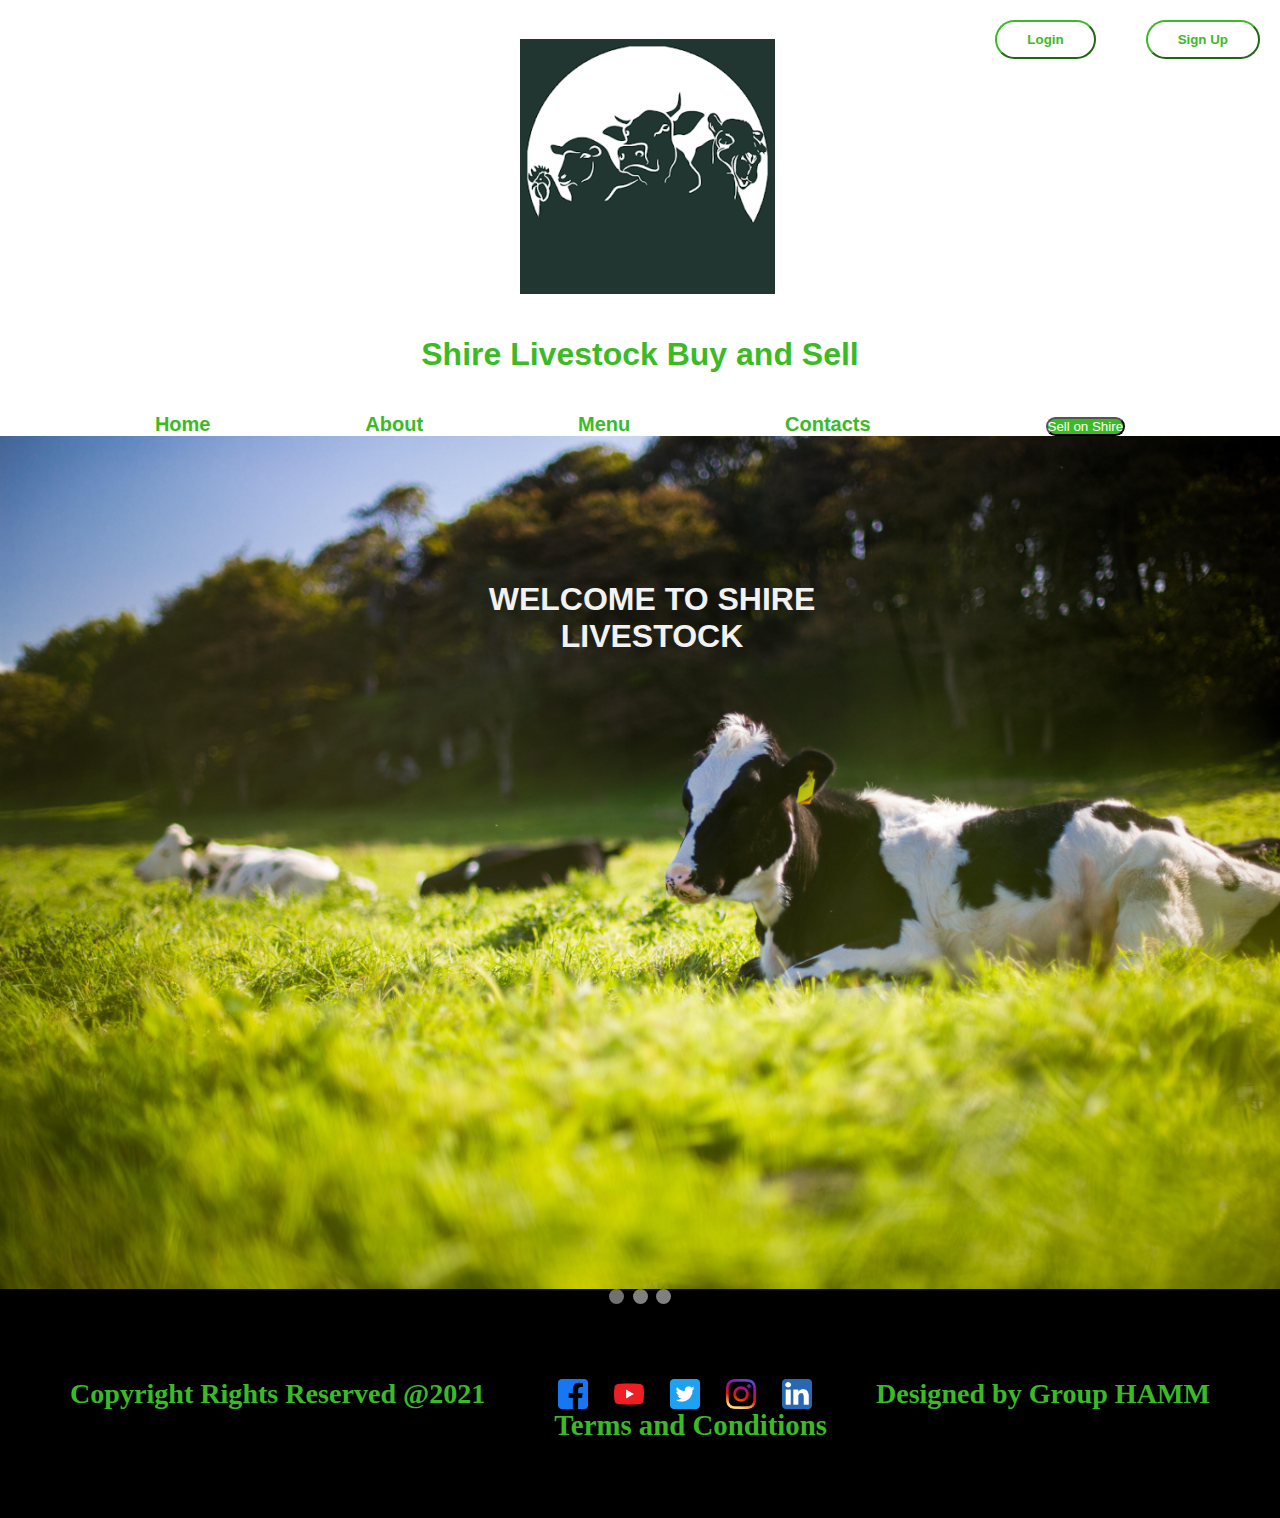
<file: index.html>
<!DOCTYPE html>
<html lang="en">
<head>
    <meta charset="UTF-8">
    <meta http-equiv="X-UA-Compatible" content="IE=edge">
    <meta name="viewport" content="width=device-width, initial-scale=1.0">
    <title>Shire Livestock</title>
</head>
<body>
    
    <link href="https://cdn.jsdelivr.net/npm/bootstrap@5.0.2/dist/css/bootstrap.min.css" rel="stylesheet" integrity="sha384-EVSTQN3/azprG1Anm3QDgpJLIm9Nao0Yz1ztcQTwFspd3yD65VohhpuuCOmLASjC" crossorigin="anonymous">
    <link rel="stylesheet" href="index.css">
    
    <title>HOME</title>
</head>
<body> 
    <div class="introduction">
        <div class="button">
            <a href="login.html"><button style="padding: 10px; padding-left: 30px;padding-right: 30px; border-radius: 40px; margin-right: 50px;color:rgba(59, 186, 38, 1) ;border-color: rgba(59, 186, 38, 1);background-color: white;"><b>Login</b></button></a>
            <a href="sign_up.html"><button style="padding: 10px; padding-left: 30px;padding-right: 30px; border-radius: 40px;color: rgba(59, 186, 38, 1);border-color:rgba(59, 186, 38, 1) ;background-color: white;"><b>Sign Up</b></button></a>
        
        </div>
        
        
        <div class="logo"> 
                <img src="images/logo animals.png"  alt="logo">
            </div>
            
            
            <div>
                <h1 class="head"> Shire Livestock Buy and Sell </h1>
            </div>

            <div class="nav">
                <ul><a style="color: rgba(59, 186, 38, 1); text-decoration: none;" href="index.html">Home</a></ul>
                <ul><a  style="color: rgba(59, 186, 38, 1); text-decoration: none;"href="about.html">About</a></ul>
                <ul><a style="color: rgba(59, 186, 38, 1); text-decoration: none;" href="menu.html">Menu</a></ul>
                <ul><a style="color: rgba(59, 186, 38, 1); text-decoration: none;" href="contacts.html">Contacts</a></ul>
                <div>
                    <a href="sell.html"><button style="background-color: rgba(59, 186, 38, 1);color: white; margin-left: 20px;border-radius: 20px;">Sell on Shire</button></a>
                </div>
                
            </div>
        </div>
            
            <div class="slideshow-container">
                <div class="mySlides fade"> 
                    <img src="images/image 2cow.jpg" style="max-width:100%" height="100%">
                    <div class="text" style="font-size:xx-large; height: 400px;"><b>WELCOME TO SHIRE<br>LIVESTOCK</b></div>
                </div>
                <div class="mySlides fade">  
                    <img src="images/chicken5.jpg" style="max-width:100%" height="auto">
                    <div class="text" style="font-size:xx-large; height: 150px;"><b>THIS IS THE FARMERS CHOICE<br>FOR QUALITY SERVICES</b></div>
                </div>
                <div class="mySlides fade">
                    <img src="images/2pigsld.jpg" style="max-width:100%" height="auto">
                    <div class="text" style="font-size:xx-large; height: 200px;"><b>WHERE WE MIND<br> ABOUT OUR CUSTOMERS<br> PREFERENCE AND DELIVER</b></div>
                </div>
            </div>
            
            <div class="dots" style="text-align:center">
                <span class="dot"></span>
                <span class="dot"></span>
                <span class="dot"></span>
            </div>
            
            <div class="footer2">
                <div class="copyright">
                    <h3><b>Copyright Rights Reserved @2021</b></h3>
                </div> 
                <div class="pic"> 

                    <a href="https://www.facebook.com/"><img src="images/Fb.png" style="width: 30px;height: 30px;" alt=""></a>
                    <a href="https://accounts.google.com/signin/v2/identifier?service=youtube&uilel=3&passive=true&[…]t_login&hl=en&flowName=GlifWebSignIn&flowEntry=ServiceLogin"> <img src="images/yyoutube.png" style="width: 30px;height: 30px;" alt=""></a>
                    <a href="https://www.twitter.com/"><img src="images/tweet.png"  style="width: 30px;height: 30px;" alt=""></a>
                    <a href="https://www.instagram.com/accounts/login/"> <img src="images/insta.png" style="width: 30px;height: 30px;" alt=""></a>
                    <a href="https://www.linkedin.com/"> <img src="images/linkedin.png" style="width: 30px;height: 30px;" alt=""></a>
                <h1 class="terms">Terms and Conditions</h1>
                </div>
                <div class="design">
                    <h3><b>Designed by Group HAMM</b></h3>
                </div>
                
            </div>
    
         
             

          
   <script>
            var slideIndex = 0;
                        showSlides();
                        function showSlides() {
            var i;
            var slides = document.getElementsByClassName("mySlides");
            var dots = document.getElementsByClassName("dot");
            for (i = 0; i < slides.length; i++) {
            slides[i].style.display = "none";
  }
            slideIndex++;
            if (slideIndex > slides.length) {slideIndex = 1}
            for (i = 0; i < dots.length; i++) {
            dots[i].className = dots[i].className.replace(" active", "");
  }
             slides[slideIndex-1].style.display = "block";
            dots[slideIndex-1].className += " active";
            setTimeout(showSlides, 3000); // Change image every 2 seconds
}

       
   </script>      
</body>
</html>
</file>
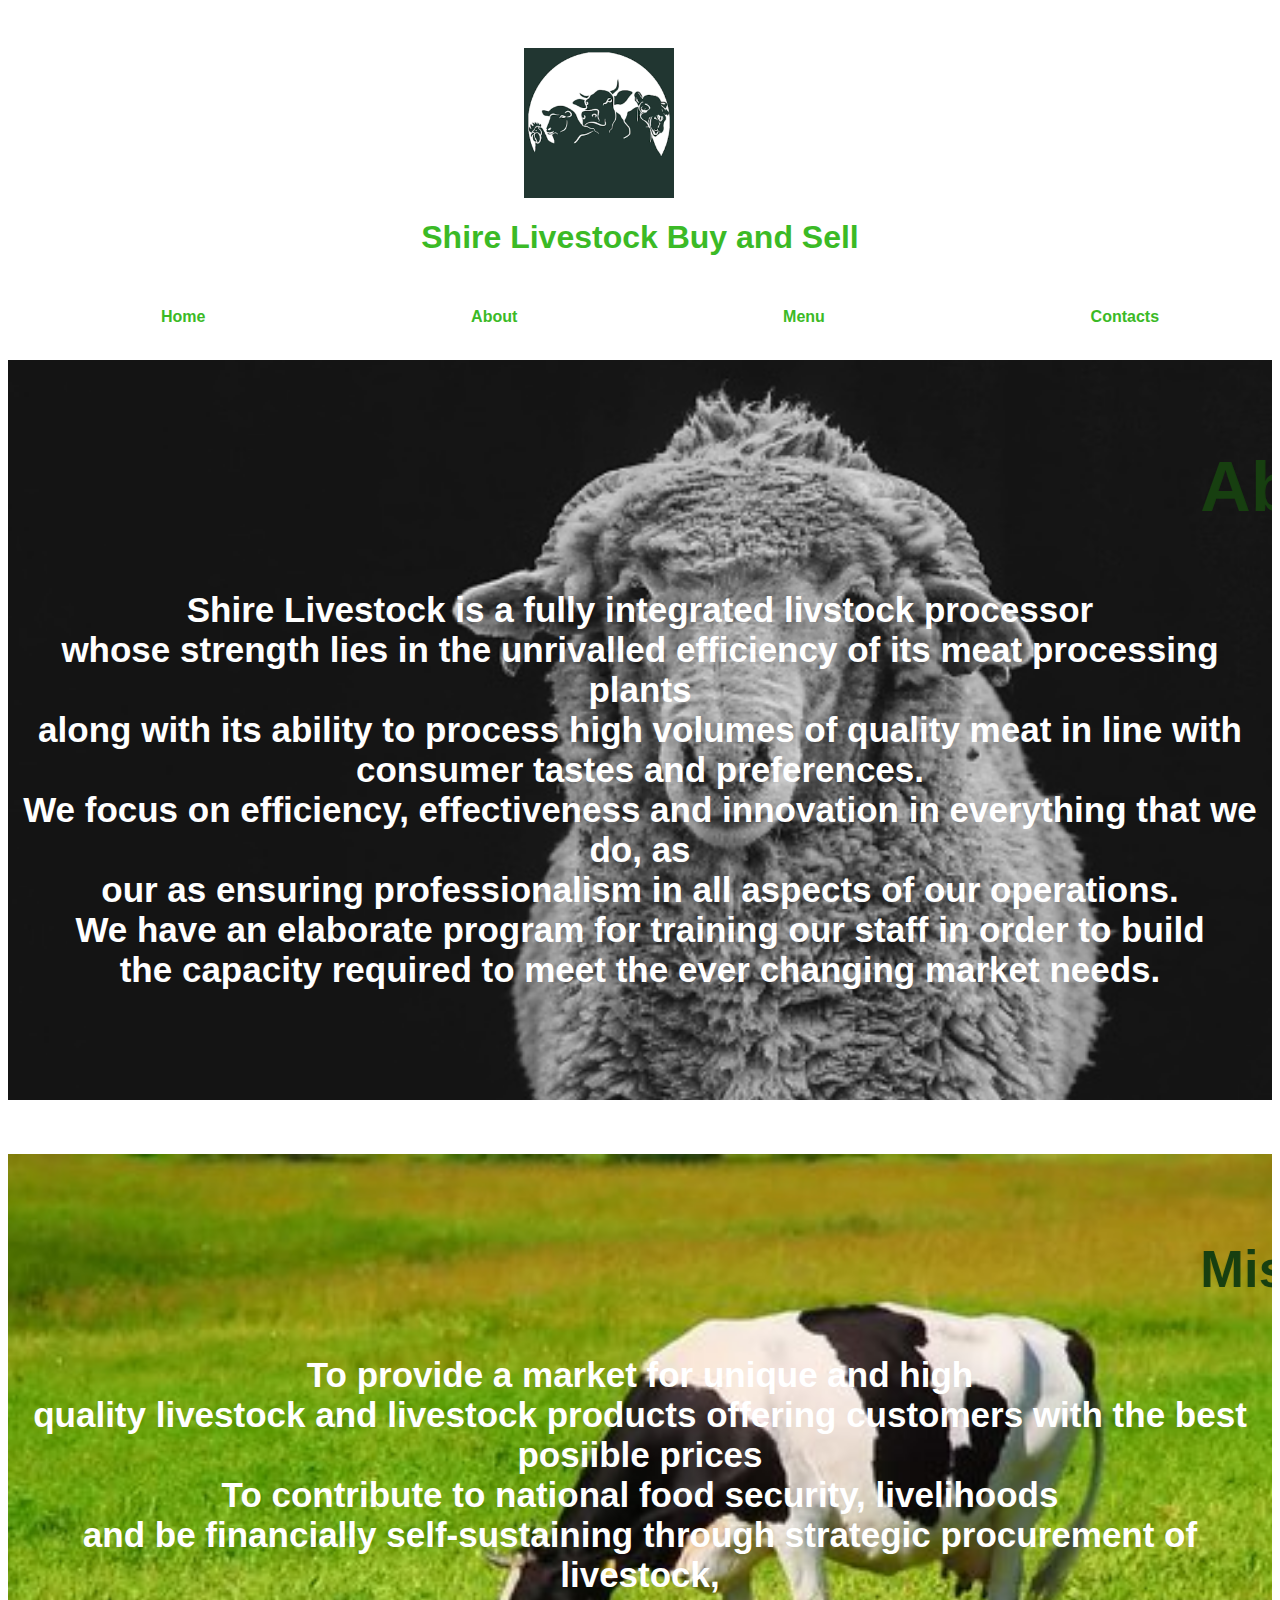
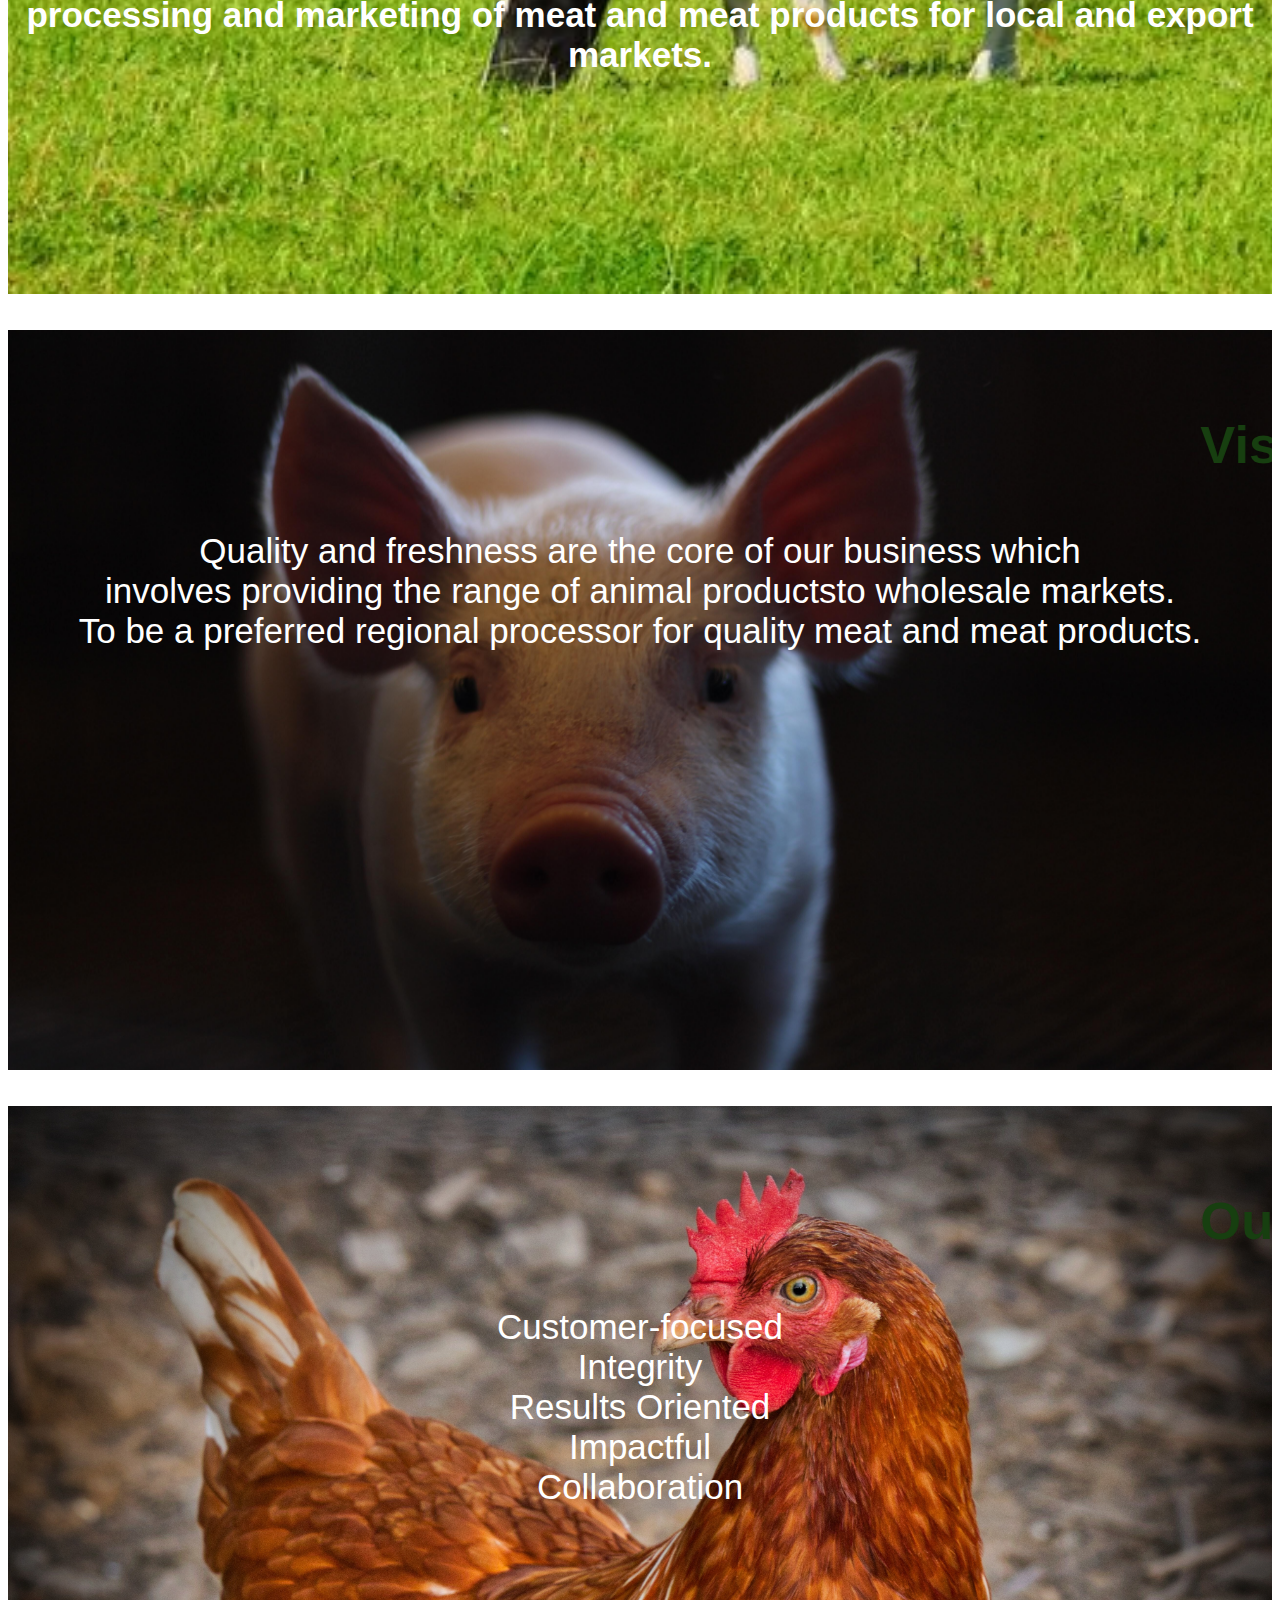
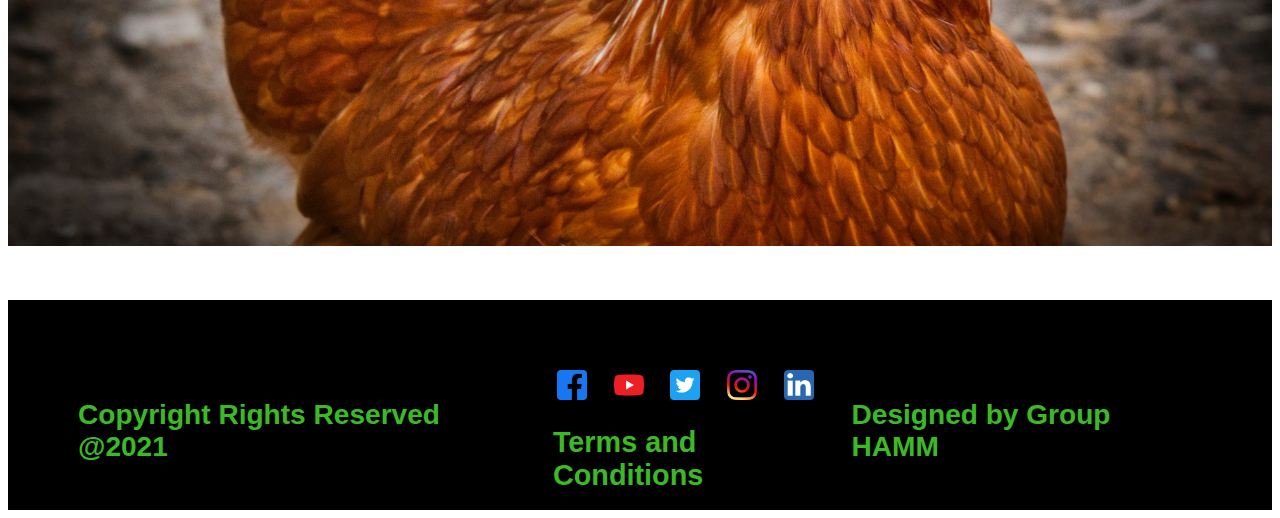
<file: about.html>
<!DOCTYPE html>
<html lang="en">
<head>
    <meta charset="UTF-8">
    <meta http-equiv="X-UA-Compatible" content="IE=edge">
    <meta name="viewport" content="width=device-width, initial-scale=1.0">
    <link rel="stylesheet" href="about.css">
    <link href="https://cdn.jsdelivr.net/npm/bootstrap@5.0.2/dist/css/bootstrap.min.css" rel="stylesheet" integrity="sha384-EVSTQN3/azprG1Anm3QDgpJLIm9Nao0Yz1ztcQTwFspd3yD65VohhpuuCOmLASjC" crossorigin="anonymous">
    <title>About Us</title>
</head>
<body>
    
    <div class="logo">
            <img src="images/logo animals.png" style="height: 150px; width: 150px;" alt="">
        </div>
        <br><br>
        <div>
            <h1 class="head">Shire Livestock Buy and Sell</h1>
        </div><br><br>
         <div class="nav">
            <ul><a style="color: rgba(59, 186, 38, 1); text-decoration: none;" href="index.html"><b>Home</b></a></ul>
             <ul><a  style="color: rgba(59, 186, 38, 1); text-decoration: none;"href="about.html"><b>About</b></a></ul>
             <ul><a style="color: rgba(59, 186, 38, 1); text-decoration: none;" href="menu.html"><b>Menu</b></a></ul>
            <ul><a style="color: rgba(59, 186, 38, 1); text-decoration: none;" href="contacts.html"><b>Contacts</b></a></ul>
         </div> <br>
    <div class="about">
        <h1><marquee>About us</marquee></h1>
        <p><b>Shire Livestock is a fully integrated livstock processor <br>
            whose strength lies in the unrivalled efficiency of its meat processing plants <br>
            along with its ability to process high volumes of quality meat in line with consumer tastes and preferences. <br>
            We focus on efficiency, effectiveness and innovation in everything that we do, as <br>
            our as ensuring professionalism in all aspects of our operations. <br>
            We have an elaborate program for training our staff in order to build <br>
            the capacity required to meet the ever changing market needs.</b>
           </p>
    </div> <br><br><br>

    <div class="statements">
        <div class="mission">
            <h2><marquee>Mission</marquee></h2>
            <p><b>To provide a market for unique and high <br>
            quality livestock and livestock products 
        offering customers with the best posiible prices <br>
        To contribute to national food security, livelihoods <br>
        and be financially self-sustaining through strategic procurement of livestock,<br>
         processing and marketing of meat and meat products for local and export markets.</b></p>
        </div> <br><br>
        <div class="vision">
            <h2><marquee>Vision</marquee></h2>
            <p>Quality and freshness are the core of our business which <br>
                involves providing the range of animal productsto wholesale markets.<br>
                To be a preferred regional processor for quality meat and meat products.</p>
        </div> <br><br>
        <div class="values">
            <div>
               <h2> <marquee>Our Values</marquee></h2>
            <p>Customer-focused <br>
            Integrity <br>
            Results Oriented <br>
            Impactful <br>
            Collaboration <p> 
            </div>
                      
              
        </div>
    </div>
    <br><br><br>

    <div class="final">

     <div class="footer2">
        <div class="copyright">
            <h3><b>Copyright Rights Reserved @2021</b></h3>
        </div>
        <div class="pic">
            <a href="https://www.facebook.com/"><img src="images/Fb.png" style="width: 30px;height: 30px;" alt=""></a>
            <a href="https://accounts.google.com/signin/v2/identifier?service=youtube&uilel=3&passive=true&[…]t_login&hl=en&flowName=GlifWebSignIn&flowEntry=ServiceLogin"> <img src="images/youtube1.png" style="width: 30px;height: 30px;" alt=""></a>
            <a href="https://www.twitter.com/"><img src="images/tweet.png"  style="width: 30px;height: 30px;" alt=""></a>
            <a href="https://www.instagram.com/accounts/login/"> <img src="images/insta.png" style="width: 30px;height: 30px;" alt=""></a>
            <a href="https://www.linkedin.com/"> <img src="images/linkedin.png" style="width: 30px;height: 30px;" alt=""></a>
        <h1 class="terms">Terms and Conditions</h1>
        </div>
        <div class="design">
            <h3><b>Designed by Group HAMM</b></h3>
        </div>

    </div>
     


</body>
</html>
</file>
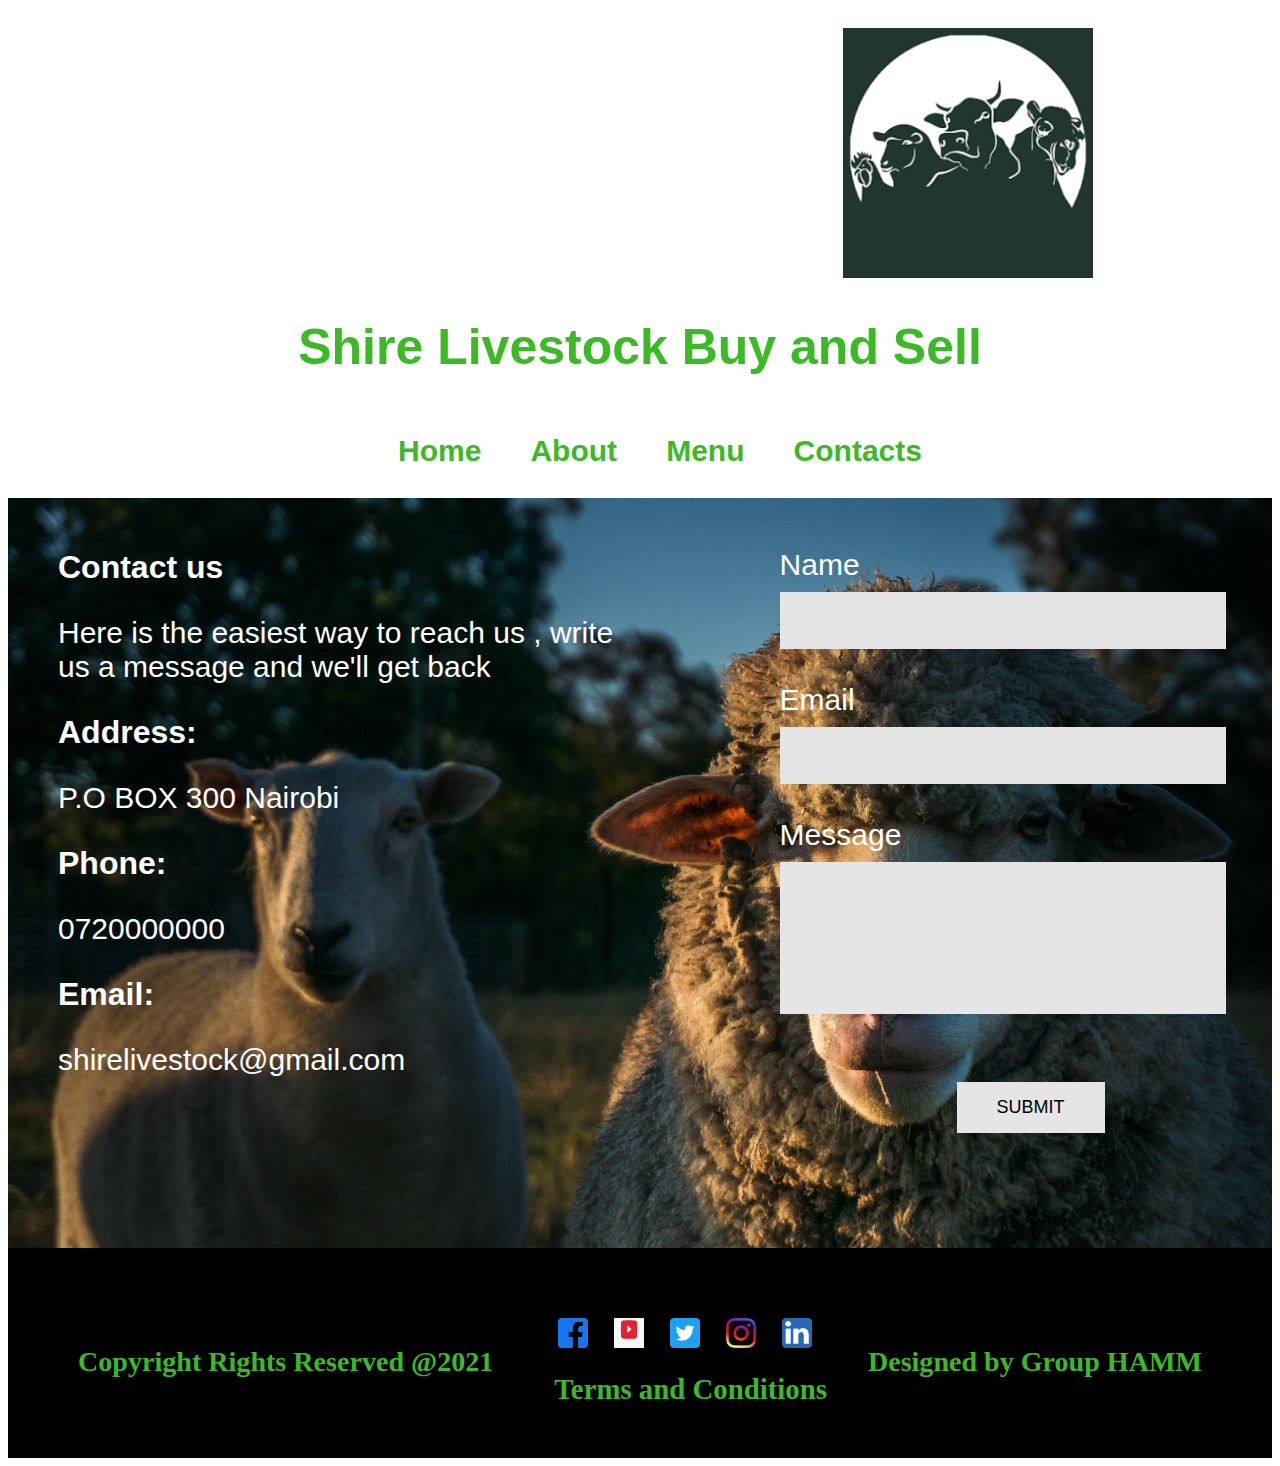
<file: contacts.html>
<!DOCTYPE html>
<html lang="en">
<head>
    <meta charset="UTF-8">
    <meta http-equiv="X-UA-Compatible" content="IE=edge">
    <meta name="viewport" content="width=device-width, initial-scale=1.0">
    <title> Contact us</title>
    <link rel="stylesheet" href="contacts.css">
</head>
<body>
    <div class="logo">
            <img src="images/logo animals.png" style="height: 250px; width: 250px;" alt="">
        </div>
        <br><br><br><br><br>
        <div>
            <h1 class="head"> Shire Livestock Buy and Sell </h1><br>
        </div>
         <div class="nav">
            <ul><a style="color: rgba(59, 186, 38, 1); text-decoration: none;" href="index.html">Home</a></ul>
             <ul><a  style="color: rgba(59, 186, 38, 1); text-decoration: none;"href="about.html">About</a></ul>
             <ul><a style="color: rgba(59, 186, 38, 1); text-decoration: none;" href="menu.html">Menu</a></ul>
            <ul><a style="color: rgba(59, 186, 38, 1); text-decoration: none;" href="contacts.html">Contacts</a></ul>
         </div>
    <div class="contact">
        <div class="contactleft">
            <h1>Contact us</h1>
            <p>Here is the easiest way to reach us , write <br>us a message and we'll get back</p>
            <h1>Address:</h1>
            <p>P.O BOX 300 Nairobi</p>
            <h1>Phone:</h1>
            <p>0720000000</p>
            <h1>Email:</h1>
            <p>shirelivestock@gmail.com</p>
        </div>
        <div class="forms">
            <form action="#" id="form">
             <label for="name">Name</label>
            <input type ="text" id="name" required><br><br>
            <!-- <p style="color: red; margin-top: 5px; font-size: 20px; display:none;" id="name-error" required >!! input your name</p><br> -->
             <label for="email">Email</label>
            <input type ="text" id="email" required><br><br>
            <!-- <p style="color: red; margin-top: 5px; font-size: 20px;display:none;"  id="name-error">!! input your email</p><br> -->
             <label for="mess">Message</label>
            <input type ="text" id="mess" required> <br><br><br>
            <!-- <p style="color: red; margin-top:5px; font-size: 20px; display:none;" id="name-error">!! input your message</p><br><br> -->
           <button type="submit" id="submit"> SUBMIT</button><br>
            </form>
        </div>
       
    </div>
    <div class="final">
        <!-- <div class="footer">
            <h3>Copyright 2021.All rights reserved</h3>
            </div>
            <div class="pic">
               <a href="https://www.facebook.com/"><img src="images/facebook.png" style="width: 50px;height: 50px;" alt=""></a>
               <a href="https://accounts.google.com/signin/v2/identifier?service=youtube&uilel=3&passive=true&[…]t_login&hl=en&flowName=GlifWebSignIn&flowEntry=ServiceLogin"> <img src="images/youtube.png" style="width: 50px;height: 50px;" alt=""></a>
                <a href="https://www.twitter.com/"><img src="images/twitter.png"  style="width: 50px;height: 50px;" alt=""></a>
                <a href="https://www.instagram.com/accounts/login/"> <img src="images/instagram.png" style="width: 50px;height: 50px;" alt=""></a>
                <a href="https://www.linkedin.com/"> <img src="images/linkdin.png" style="width: 50px;height: 50px;" alt=""></a>
            </div>
            <div class="footer2">
               <h3>Designed by Group HAMM</h3>
            </div>
     </div> -->
     <div class="footer2">
        <div class="copyright">
            <h3><b>Copyright Rights Reserved @2021</b></h3>
        </div>
        <div class="pic">
            <a href="https://www.facebook.com/"><img src="images/Fb.png" style="width: 30px;height: 30px;" alt=""></a>
            <a href="https://accounts.google.com/signin/v2/identifier?service=youtube&uilel=3&passive=true&[…]t_login&hl=en&flowName=GlifWebSignIn&flowEntry=ServiceLogin"> <img src="images/youtube.png" style="width: 30px;height: 30px;" alt=""></a>
            <a href="https://www.twitter.com/"><img src="images/tweet.png"  style="width: 30px;height: 30px;" alt=""></a>
            <a href="https://www.instagram.com/accounts/login/"> <img src="images/insta.png" style="width: 30px;height: 30px;" alt=""></a>
            <a href="https://www.linkedin.com/"> <img src="images/linkedin.png" style="width: 30px;height: 30px;" alt=""></a>
        <h1 class="terms">Terms and Conditions</h1>
        </div>
        <div class="design">
            <h3><b>Designed by Group HAMM</b></h3>
        </div>
     <script src="contacts.js"></script>
</body>
</html>
</file>
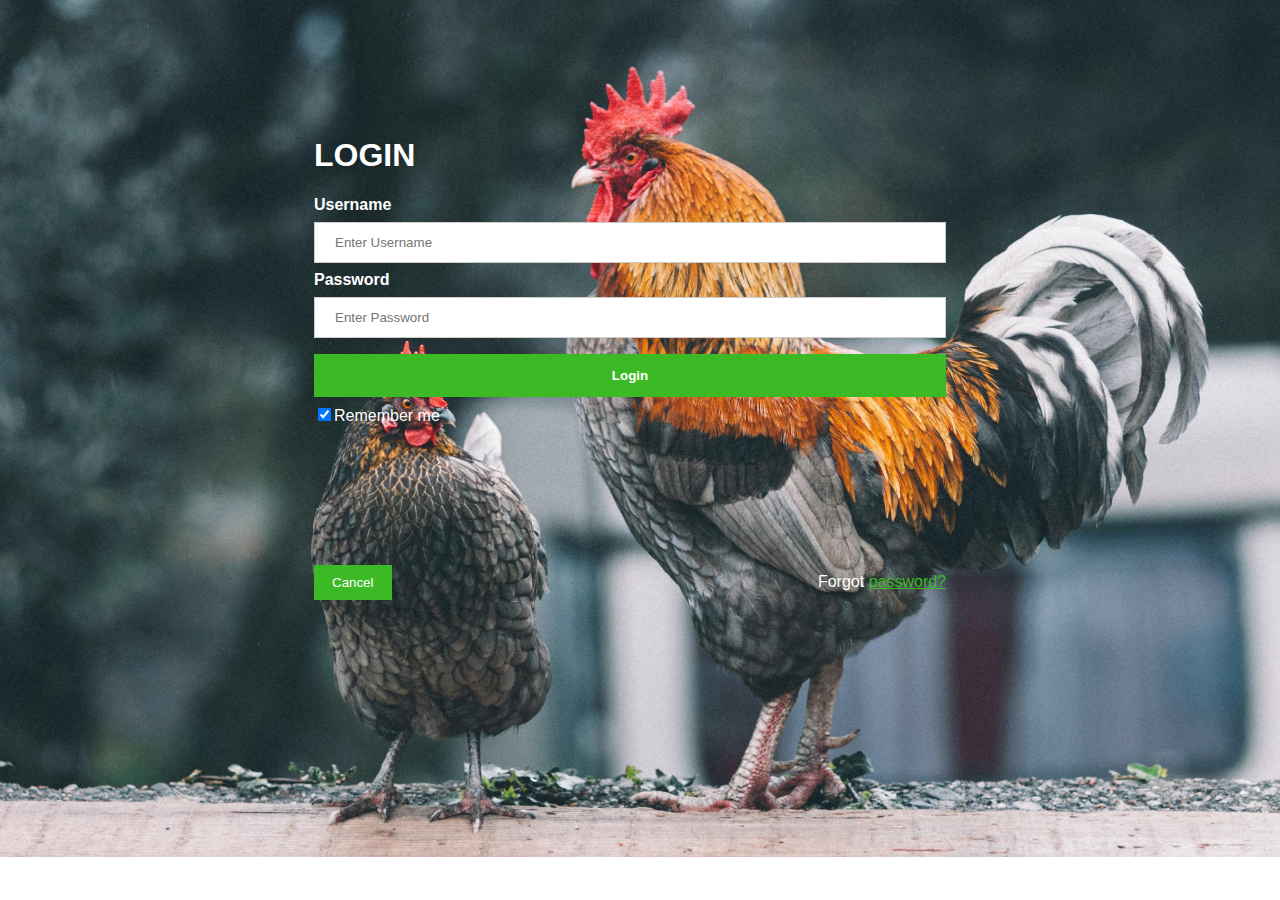
<file: login.html>
<!DOCTYPE html>
<html lang="en">
<head>
    <meta charset="UTF-8">
    <meta http-equiv="X-UA-Compatible" content="IE=edge">
    <meta name="viewport" content="width=device-width, initial-scale=1">
    <link rel="stylesheet" href="login.css">
    <title>Document</title>
</head>
<body>
  <form>

    <div class="container">
      <h1><b>LOGIN </b></h1>
        <label for="uname"><b>Username</b></label>
        <input type="text" placeholder="Enter Username" name="uname" required>
        <label for="Password"><b>Password</b></label>
        <input type="password" placeholder="Enter Password" name="psw" required>
        <button class="login"><a href="index.html" style="color: white;text-decoration: none;font-weight: bold;">Login</a></button>
         <label>
        <input type="checkbox" checked="checked" name="remember";>Remember me
        </label>
    </div>
    <div class="container">
      <button type="button" onclick="document.getElementById('id01').style.display='none'" class="cancelbtn">Cancel</button>
      <span class="psw">Forgot <a href="#" style="color:rgba(59, 186, 38, 1) ;">password?</a></span>
    </div>
  </form>
</div>
<script>
var modal = document.getElementById('id01');

window.onclick = function(event) {
    if (event.target == modal) {
        modal.style.display = "none";
    }
}
</script>
    
</body>
</html>
</file>
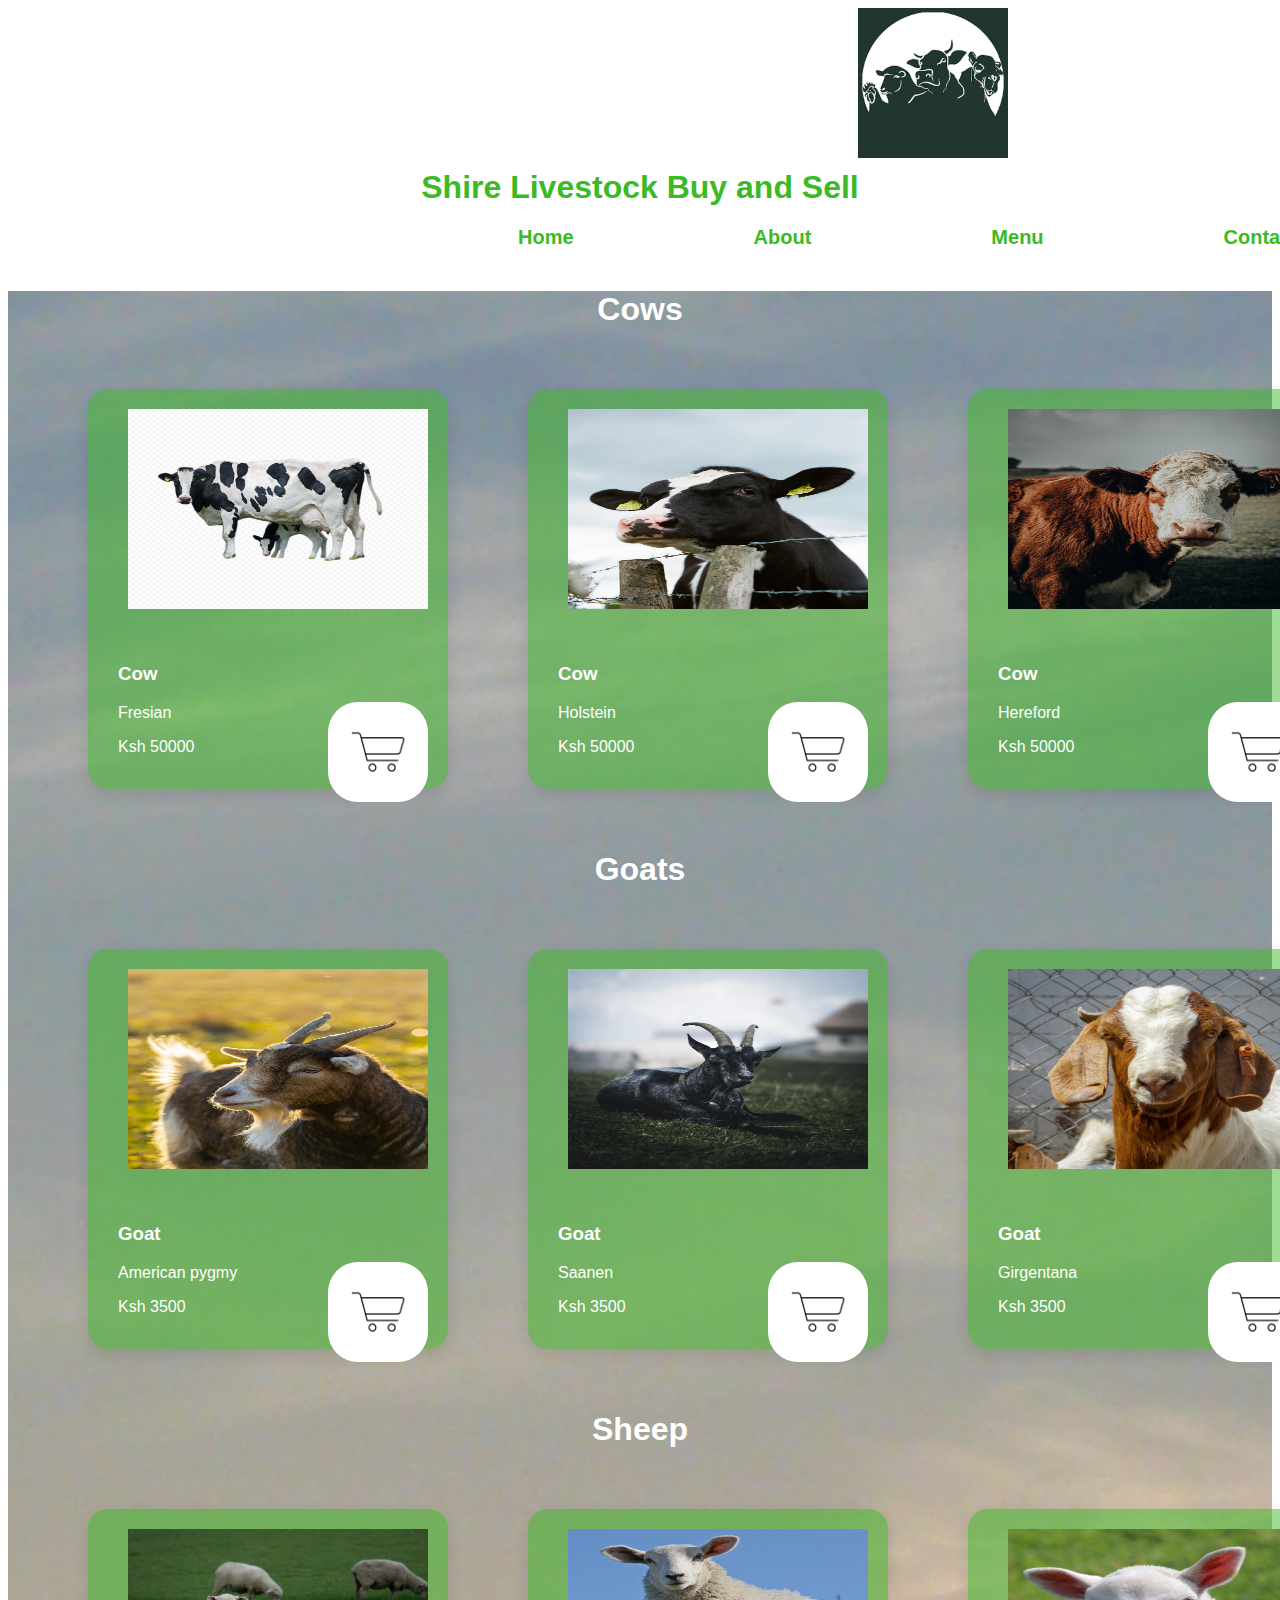
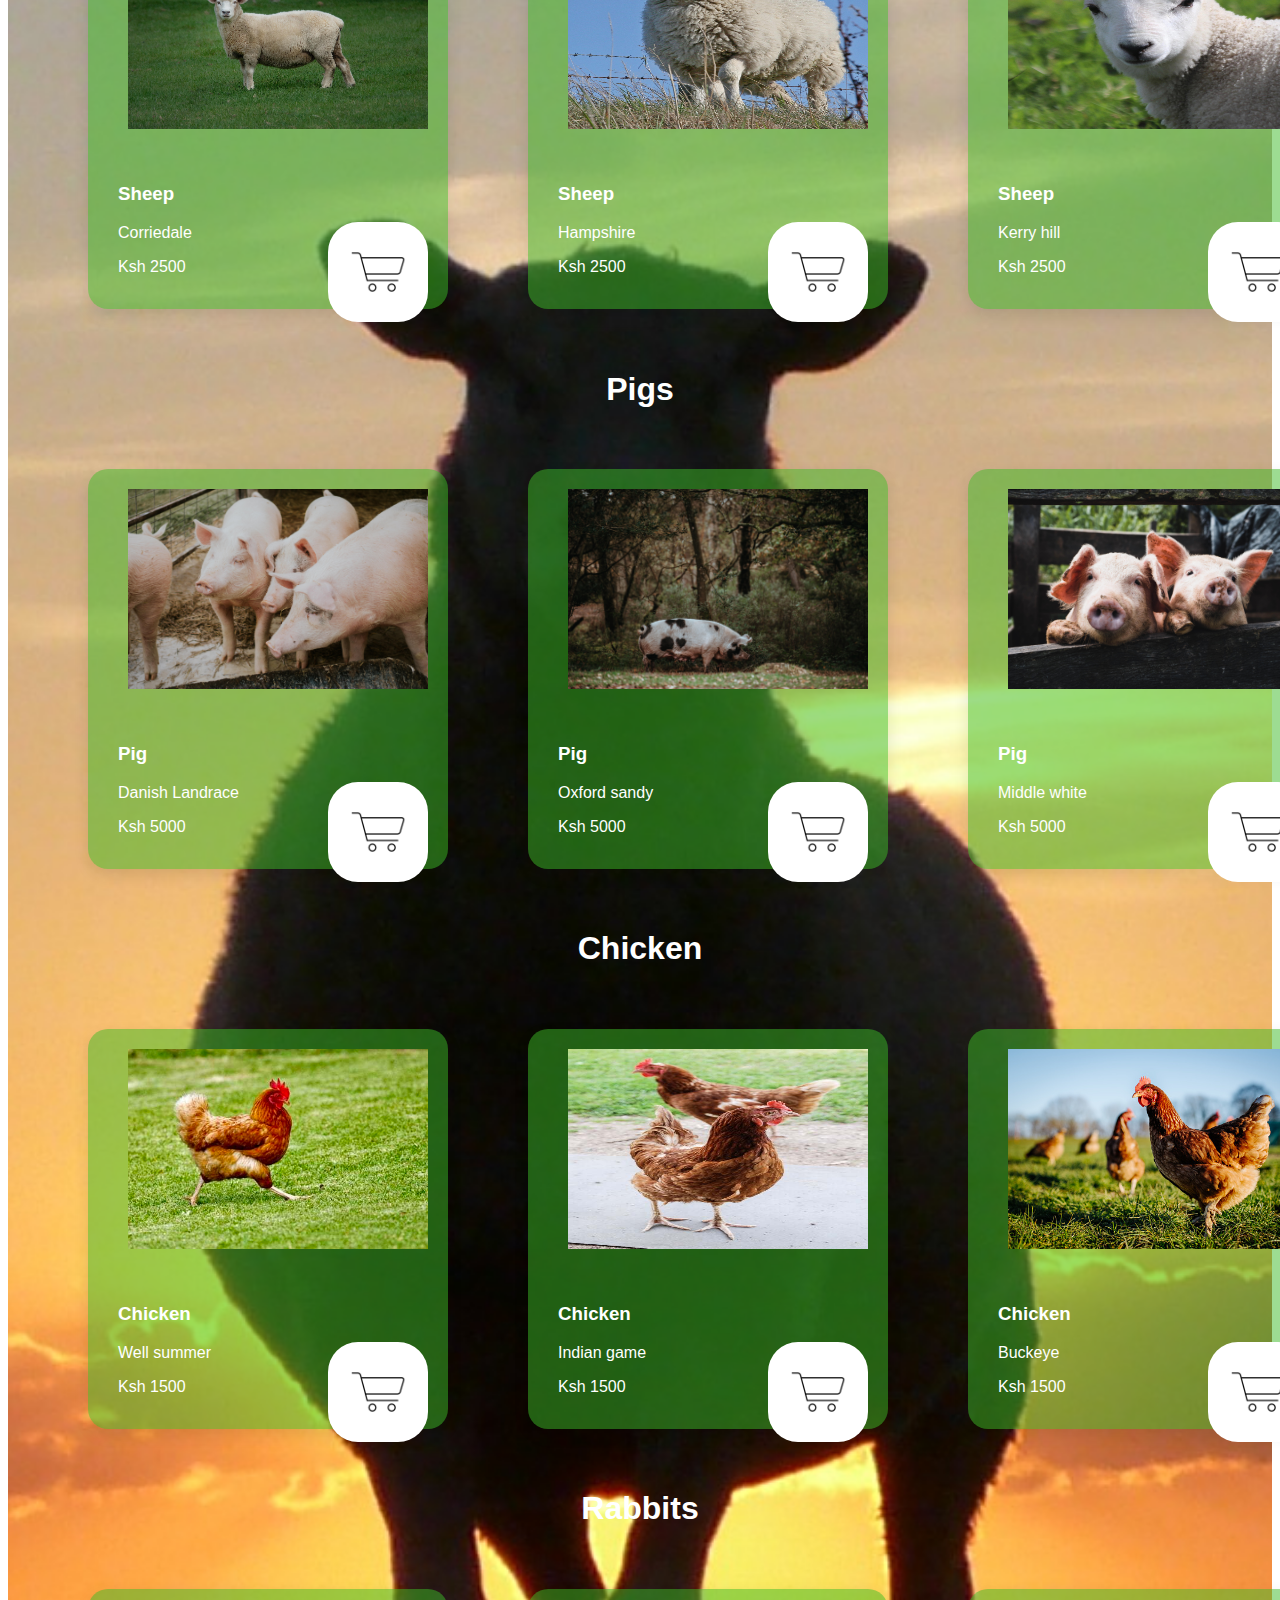
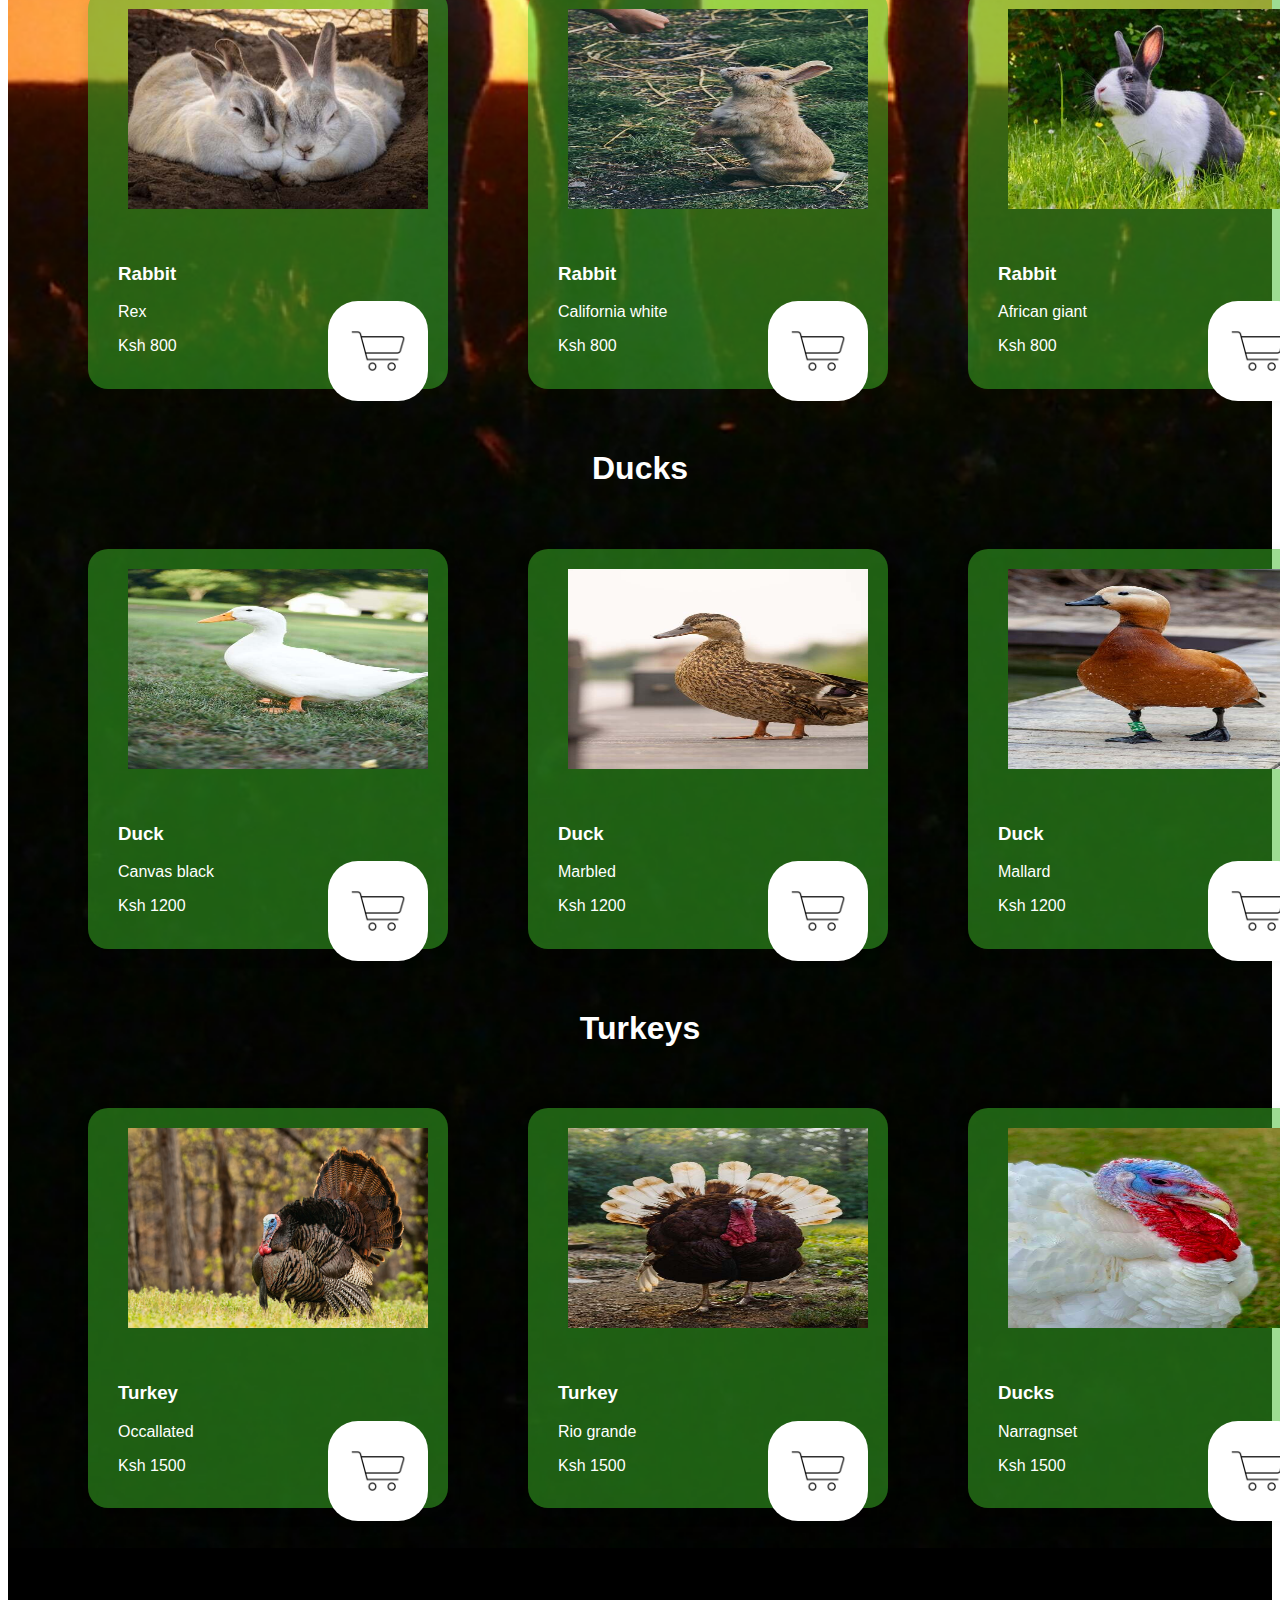
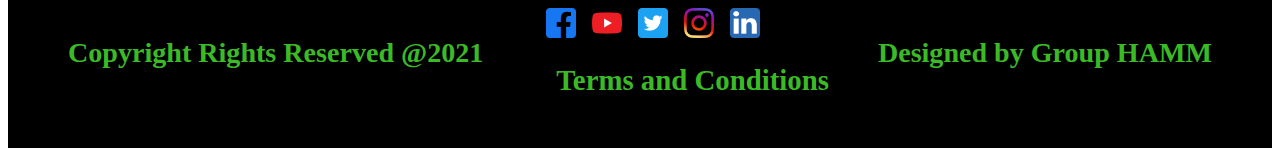
<file: menu.html>
<!DOCTYPE html>
<html lang="en">
<head>
    <meta charset="UTF-8">
    <meta http-equiv="X-UA-Compatible" content="IE=edge">
    <meta name="viewport" content="width=device-width, initial-scale=1">
    <link rel="stylesheet" href="menu.css">
    <link href="https://cdn.jsdelivr.net/npm/bootstrap@5.0.2/dist/css/bootstrap.min.css" rel="stylesheet" integrity="sha384-EVSTQN3/azprG1Anm3QDgpJLIm9Nao0Yz1ztcQTwFspd3yD65VohhpuuCOmLASjC" crossorigin="anonymous">
    <title>Menu page</title>
</head>
<body>
    <div class="header">
        <div class="logo">
                <img src="images/logo animals.png" style="height: 150px; width: 150px;" alt="">
            </div>
            <br><br><br><br><br>
            <div>
                <h1 class="head"> Shire Livestock Buy and Sell </h1>
            </div>
             <div class="nav">
                <ul><a style="color: rgba(59, 186, 38, 1); text-decoration: none;" href="index.html">Home</a></ul>
                 <ul><a  style="color: rgba(59, 186, 38, 1); text-decoration: none;"href="about.html">About</a></ul>
                 <ul><a style="color: rgba(59, 186, 38, 1); text-decoration: none;" href="menu.html">Menu</a></ul>
                <ul><a style="color: rgba(59, 186, 38, 1); text-decoration: none;" href="contacts.html">Contacts</a></ul>
             </div>
    </div>
   
    <div class="menu">
        <h1>Cows</h1>
        <div class="container">
            <div class="one">
                <img src="images/cow1.png">
                <div class="cow">
                <h3>Cow</h3>
                <p>Fresian</p>
                <div class="price.cart">
                    <div class="price"><p>Ksh 50000</p></div>
                    <div class="cart"><a href="#"><img src="images/shopping cart.png" ></a></div>
                </div>
                </div>
            </div>
            <div class="two">
                <img src="images/cow3.jpg">
                <div class="cow"><h3>Cow</h3>
                <p>Holstein </p>
                <div class="price.cart">
                    <div class="price"> <p>Ksh 50000</p> 
                    </div>
                    <div class="cart"><a href="#"><img src="images/shopping cart.png" ></a></div>
                </div>
            </div>
            </div>
            <div class="three">
                <img src="images/cow4.jpg">
                <div class="cow">
                    <h3>Cow</h3> 
                    <p>Hereford</p>
                    <div class="price.cart">
                        <div class="price"> <p>Ksh 50000</p> 
                        </div>
                        <div class="cart"><a href="#"><img src="images/shopping cart.png" ></a></div>
                    </div>
                 </div>          
            </div>

        </div>
        <div class=""> <h1>Goats</h1>
        </div>
        <div class="container">
            <div class="one">
                <img src="images/1goat.jpg">
                <div class="cow">
                <h3>Goat</h3>
                <p>American pygmy</p>
                <div class="price.cart">
                    <div class="price"><p>Ksh 3500</p></div>
                    <div class="cart"><a href="#"><img src="images/shopping cart.png" ></a></div>
                </div>
                </div>
            </div>
            <div class="two">
                <img src="images/2goat.jpeg">
                <div class="cow"><h3>Goat</h3>
                <p>Saanen</p>
                <div class="price.cart">
                    <div class="price"> <p>Ksh 3500</p> 
                    </div>
                    <div class="cart"><a href="#"><img src="images/shopping cart.png" ></a></div>
                </div>
            </div>
            </div>
            <div class="three">
                <img src="images/goat.jpg">
                <div class="cow">
                    <h3>Goat</h3> 
                    <p>Girgentana</p>
                    <div class="price.cart">
                        <div class="price"> <p>Ksh 3500</p> 
                        </div>
                        <div class="cart"><a href="#"><img src="images/shopping cart.png" ></a></div>
                    </div>
                 </div>          
            </div>

        </div>
        <div class="head1"> <h1>Sheep</h1>
        </div>
        <div class="container">
            <div class="one">
                <img src="images/4sheep.jpg">
                <div class="cow">
                <h3>Sheep</h3>
                <p>Corriedale</p>
                <div class="price.cart">
                    <div class="price"><p>Ksh 2500</p></div>
                    <div class="cart"><a href="#"><img src="images/shopping cart.png" ></a></div>
                </div>
                </div>
            </div>
            <div class="two">
                <img src="images/5sheep.jpg">
                <div class="cow"><h3>Sheep</h3>
                <p>Hampshire</p>
                <div class="price.cart">
                    <div class="price"> <p>Ksh 2500</p> 
                    </div>
                    <div class="cart"><a href="#"><img src="images/shopping cart.png" ></a></div>
                </div>
            </div>
            </div>
            <div class="three">
                <img src="images/3sheep.jpg">
                <div class="cow">
                    <h3>Sheep</h3> 
                    <p>Kerry hill</p>
                    <div class="price.cart">
                        <div class="price"> <p>Ksh 2500</p> 
                        </div>
                        <div class="cart"><a href="#"><img src="images/shopping cart.png" ></a></div>
                    </div>
                 </div>          
            </div>

        </div>
        <div class="head1"> <h1>Pigs</h1>
        </div>
        <div class="container">
            <div class="one">
                <img src="images/1pig.jpg">
                <div class="cow">
                <h3>Pig</h3>
                <p>Danish Landrace</p>
                <div class="price.cart">
                    <div class="price"><p>Ksh 5000</p></div>
                     <div class="cart"><a href="#"><img src="images/shopping cart.png" ></a></div>
                </div>
                </div>
            </div>
            <div class="two">
                <img src="images/2pig.jpg">
                <div class="cow"><h3>Pig</h3>
                <p>Oxford sandy</p>
                <div class="price.cart">
                    <div class="price"> <p>Ksh 5000</p> 
                    </div>
                    <div class="cart"><a href="#"><img src="images/shopping cart.png" ></a></div>
                </div>
            </div>
            </div>
            <div class="three">
                <img src="images/6pig.jpg">
                <div class="cow">
                    <h3>Pig</h3> 
                    <p>Middle white</p>
                    <div class="price.cart">
                        <div class="price"> <p>Ksh 5000</p> 
                        </div>
                        <div class="cart"><a href="#"><img src="images/shopping cart.png" ></a></div>
                    </div>
                 </div>          
            </div>

        </div>
        <div class="head1"> <h1>Chicken</h1>
        </div>
        <div class="container">
            <div class="one">
                <img src="images/1cock .jpeg">
                <div class="cow">
                <h3>Chicken</h3>
                <p> Well summer</p>
                <div class="price.cart">
                    <div class="price"><p>Ksh 1500</p></div>
                     <div class="cart"><a href="#"><img src="images/shopping cart.png" ></a></div>
                </div>
                </div>
            </div>
            <div class="two">
                <img src="images/2chicken .jpeg">
                <div class="cow"><h3>Chicken</h3>
                <p> Indian game</p>
                <div class="price.cart">
                    <div class="price"> <p>Ksh 1500</p> 
                    </div>
                    <div class="cart"><a href="#"><img src="images/shopping cart.png" ></a></div>
                </div>
            </div>
            </div>
            <div class="three">
                <img src="images/3chicken.jpg">
                <div class="cow">
                    <h3>Chicken</h3> 
                    <p> Buckeye </p>
                    <div class="price.cart">
                        <div class="price"> <p>Ksh 1500</p> 
                        </div>
                        <div class="cart"><a href="#"><img src="images/shopping cart.png" ></a></div>
                    </div>
                 </div>          
            </div>

        </div>
        <div class="head1"> <h1>Rabbits</h1>
        </div>
        <div class="container">
            <div class="one">
                <img src="images/1rabbit.jpeg">
                <div class="cow">
                <h3>Rabbit</h3>
                <p> Rex </p>
                <div class="price.cart">
                    <div class="price"><p>Ksh 800</p></div>
                     <div class="cart"><a href="#"><img src="images/shopping cart.png" ></a></div>
                </div>
                </div>
            </div>
            <div class="two">
                <img src="images/2rabbit.jpeg">
                <div class="cow"><h3>Rabbit</h3>
                <p>California white</p>
                <div class="price.cart">
                    <div class="price"> <p>Ksh 800</p> 
                    </div>
                    <div class="cart"><a href="#"><img src="images/shopping cart.png" ></a></div>
                </div>
            </div>
            </div>
            <div class="three">
                <img src="images/3rabitt.jpeg">
                <div class="cow">
                    <h3>Rabbit</h3> 
                    <p> African giant </p>
                    <div class="price.cart">
                        <div class="price"> <p>Ksh 800</p> 
                        </div>
                        <div class="cart"><a href="#"><img src="images/shopping cart.png" ></a></div>
                    </div>
                 </div>          
            </div>

        </div>
        <div class="head1"> <h1>Ducks</h1>
        </div>
        <div class="container">
            <div class="one">
                <img src="images/1 duck.jpeg">
                <div class="cow">
                <h3>Duck</h3>
                <p>Canvas black</p>
                <div class="price.cart">
                    <div class="price"><p>Ksh 1200</p></div>
                     <div class="cart"><a href="#"><img src="images/shopping cart.png" ></a></div>
                </div>
                </div>
            </div>
            <div class="two">
                <img src="images/2duck.jpeg">
                <div class="cow"><h3>Duck</h3>
                <p>Marbled</p>
                <div class="price.cart">
                    <div class="price"> <p>Ksh 1200</p> 
                    </div>
                    <div class="cart"><a href="#"><img src="images/shopping cart.png" ></a></div>
                </div>
            </div>
            </div>
            <div class="three">
                <img src="images/3 duck.jpeg">
                <div class="cow">
                    <h3>Duck</h3> 
                    <p>Mallard </p>
                    <div class="price.cart">
                        <div class="price"> <p>Ksh 1200</p> 
                        </div>
                        <div class="cart"><a href="#"><img src="images/shopping cart.png" ></a></div>
                    </div>
                 </div>          
            </div>

        </div>
        <div class="head1"> <h1>Turkeys</h1>
        </div>
        <div class="container">
            <div class="one">
                <img src="images/1 turkey.jpg">
                <div class="cow">
                <h3>Turkey</h3>
                <p>Occallated</p>
                <div class="price.cart">
                    <div class="price"><p>Ksh 1500</p></div>
                     <div class="cart"><a href="#"><img src="images/shopping cart.png" ></a></div>
                </div>
                </div>
            </div>
            <div class="two">
                <img src="images/2 turkey.jpeg">
                <div class="cow"><h3>Turkey</h3>
                <p>Rio grande</p>
                <div class="price.cart">
                    <div class="price"> <p>Ksh 1500</p> 
                    </div>
                    <div class="cart"><a href="#"><img src="images/shopping cart.png" ></a></div>
                </div>
            </div>
            </div>
            <div class="three">
                <img src="images/3 turkey.jpeg">
                <div class="cow">
                    <h3>Ducks</h3> 
                    <p> Narragnset </p>
                    <div class="price.cart">
                        <div class="price"> <p>Ksh 1500</p> 
                        </div>
                        <div class="cart"><a href="#"><img src="images/shopping cart.png" ></a></div>
                    </div>
                 </div>          
            </div>

        </div>

    </div>
    <div class="footer2">
        <div class="copyright">
            <h3><b>Copyright Rights Reserved @2021</b></h3>
        </div>
        <div class="pic">
            <a href="https://www.facebook.com/"><img src="images/Fb.png" style="width: 30px;height: 30px;" alt=""></a>
            <a href="https://accounts.google.com/signin/v2/identifier?service=youtube&uilel=3&passive=true&[…]t_login&hl=en&flowName=GlifWebSignIn&flowEntry=ServiceLogin"> <img src="images/youtubeicon.png" style="width: 30px;height: 30px;" alt=""></a>
            <a href="https://www.twitter.com/"><img src="images/tweet.png"  style="width: 30px;height: 30px;" alt=""></a>
            <a href="https://www.instagram.com/accounts/login/"> <img src="images/insta.png" style="width: 30px;height: 30px;" alt=""></a>
            <a href="https://www.linkedin.com/"> <img src="images/linkedin.png" style="width: 30px;height: 30px;" alt=""></a>
        <h1 class="terms">Terms and Conditions</h1>
        </div>
        <div class="design">
            <h3><b>Designed by Group HAMM</b></h3>
        </div>
    
</body>
</html>
</file>
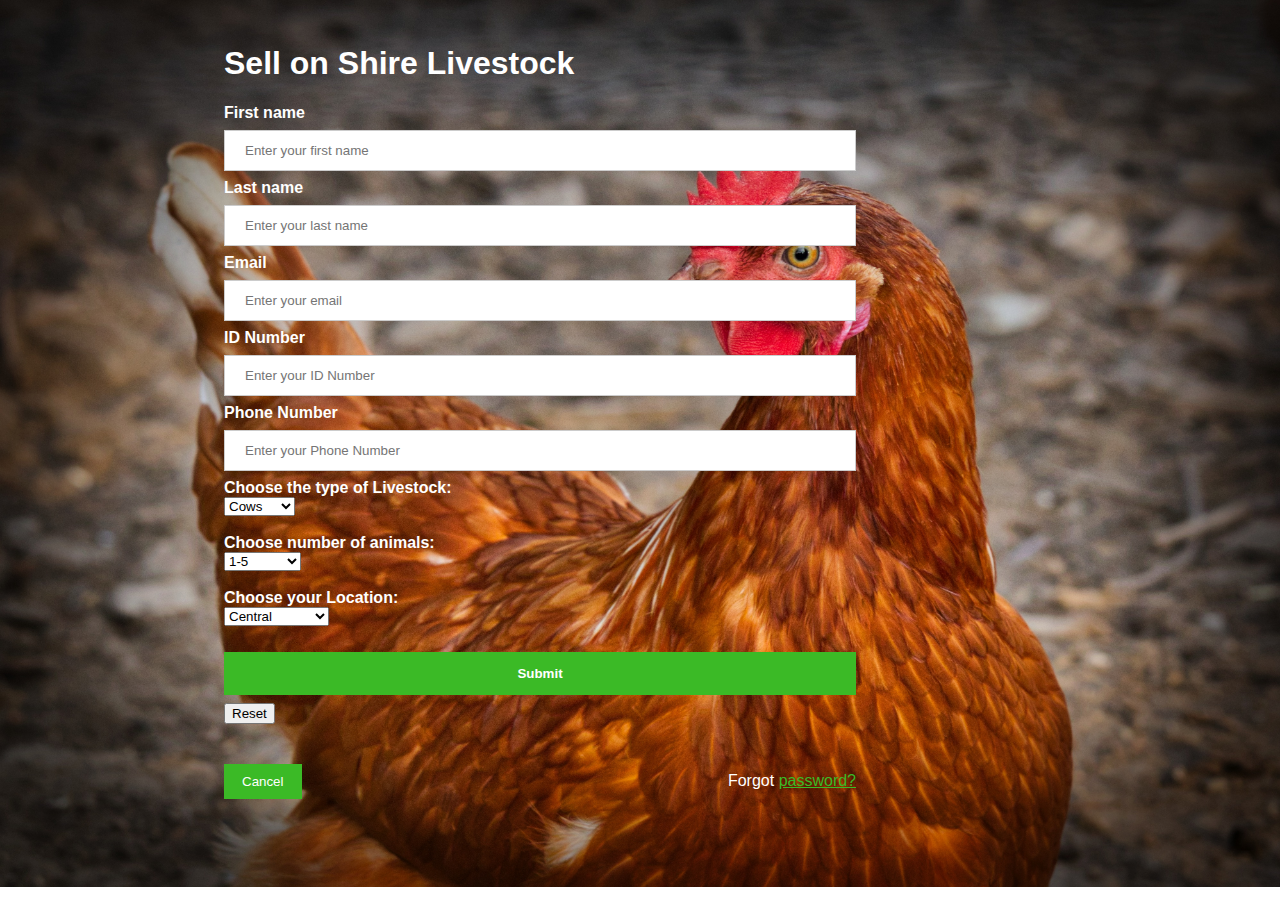
<file: sell.html>
<!DOCTYPE html>
<html lang="en">
<head>
    <meta charset="UTF-8">
    <meta http-equiv="X-UA-Compatible" content="IE=edge">
    <meta name="viewport" content="width=device-width, initial-scale=1">
    <link rel="stylesheet" href="sell.css">
    <title>Sell on Shire Livestock page</title>
</head>
<body>
  <form>
    <div class="container">
      <h1><b>Sell on Shire Livestock </b></h1>
        <label for="firstname"><b>First name</b></label>
        <input type="text" placeholder="Enter your first name" name="firstname" required>
        <label for="lastname"><b>Last name</b></label>
        <input type="text" placeholder="Enter your last name" name="lastname" required>
        <label for="email"><b>Email</b></label>
        <input type="email" placeholder="Enter your email" name="email" required> 
        <label for="idnumber"><b>ID Number</b></label>
        <input type="number" placeholder="Enter your ID Number" name="idnumber" required> 
        <label for="phonenumber"><b>Phone Number</b></label>
        <input type="number" placeholder="Enter your Phone Number" name="phonenumber" required> 
        <label for="livestock"><b>Choose the type of Livestock:</b></label><br>
        <select name="livestock" id="livestock">
          <option value="Cows">Cows</option>
          <option value="Goats">Goats</option>
          <option value="Sheep">Sheep</option>
          <option value="Pigs">Pigs</option>
          <option value="Chicken">Chicken</option>
          <option value="Rabbits">Rabbits</option>
          <option value="Turkeys">Ducks</option>
          <option value="Turkeys">Turkeys</option>
        </select><br><br>
        <label for="Quantity"><b>Choose number of animals:</b></label><br>
        <select name="Quantity" id="Quantity">
          <option value="a">1-5</option>
          <option value="Goats">6-10</option>
          <option value="Sheep">11-20</option>
          <option value="d">above 20</option>
        </select><br><br>
        <label for="Location"><b>Choose your Location:</b></label><br>
        <select name="Location" id="Location">
          <option value="Central">Central</option>
          <option value="Rift Valley">Rift Valley</option>
          <option value="Western">Western</option>
          <option value="Eastern">Eastern</option>
          <option value="Nyanza">Nyanza</option>
          <option value="Coast">Coast</option>
          <option value="North Eastern">North Eastern</option>
          <option value="Nairobi">Nairobi</option>
        </select><br><br>
        <button class="submit"><a href="index.html" style="color: white;text-decoration: none;font-weight: bold;">Submit</a></button>
        <input type="reset">
    </div>
    <div class="container">
      <button type="button" onclick="document.getElementById('id01').style.display='none'" class="cancelbtn">Cancel</button>
      <span class="psw">Forgot <a href="#" style="color:rgba(59, 186, 38, 1) ;">password?</a></span>
    </div>
  </form>
</div>
<script>
var modal = document.getElementById('id01');
window.onclick = function(event) {
    if (event.target == modal) {
        modal.style.display = "none";
    }
}
</script>
</body>
</html>
</file>
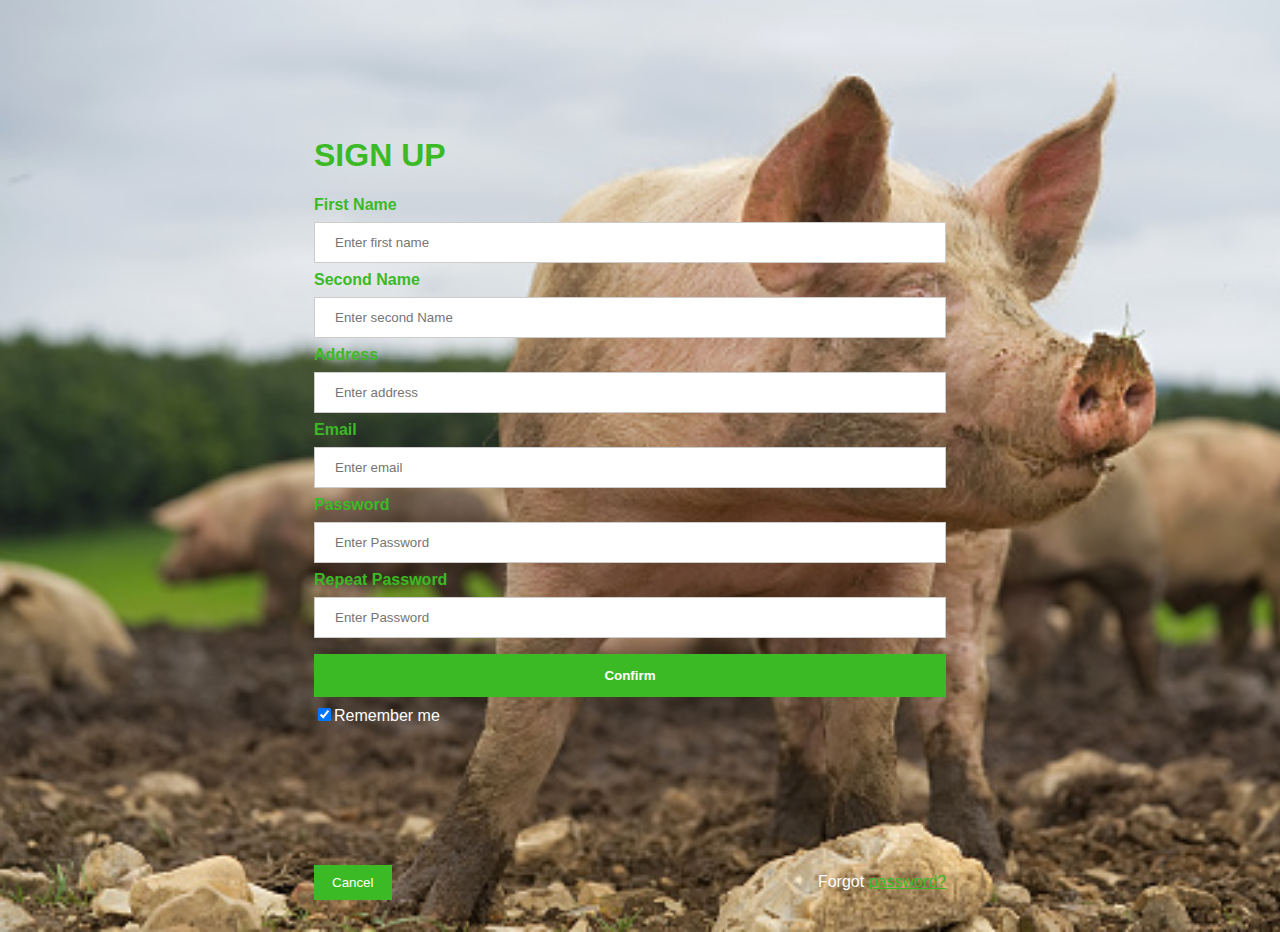
<file: sign_up.html>
<!DOCTYPE html>
<html lang="en">
<head>
    <meta charset="UTF-8">
    <meta http-equiv="X-UA-Compatible" content="IE=edge">
    <meta name="viewport" content="width=device-width, initial-scale=1">
    <link rel="stylesheet" href="sign_up.css">
    <title>Document</title>
</head>
<body>
  <form>

    <div class="container">
      <h1 style="color:rgba(59, 186, 38, 1) ;"><b>SIGN UP </b></h1>
        <label for="uname" style="color: rgba(59, 186, 38, 1);"><b>First Name</b></label>
        <input type="text" placeholder="Enter first name" name="uname" required>

        <label for="uname" style="color: rgba(59, 186, 38, 1);"><b>Second Name</b></label>
        <input type="text" placeholder="Enter second Name" name="uname" required>

        <label for="address" style="color: rgba(59, 186, 38, 1);"><b>Address</b></label>
        <input type="text" placeholder="Enter address" name="Address" required>
        <label for="address" style="color: rgba(59, 186, 38, 1);"><b>Email</b></label>
        <input type="email" placeholder="Enter email" name="email" required>

         <label for="Password" style="color: rgba(59, 186, 38, 1);"><b>Password</b></label>
        <input type="password" placeholder="Enter Password" name="psw" required>

        <label for="Password" style="color:rgba(59, 186, 38, 1) ;"><b>Repeat Password</b></label>
        <input type="password" placeholder="Enter Password" name="psw" required>

        <button class="login"><a href="index.html" style="color: white;text-decoration: none;font-weight: bold;">Confirm</a></button>
         <label>
        <input type="checkbox" checked="checked" name="remember";>Remember me
        </label>
    </div>
    <div class="container">
      <button type="button" onclick="document.getElementById('id01').style.display='none'" class="cancelbtn">Cancel</button>
      <span class="psw">Forgot <a href="#" style="color:rgba(59, 186, 38, 1) ;">password?</a></span>
    </div>
  </form>
</div>
<script>
var modal = document.getElementById('id01');

window.onclick = function(event) {
    if (event.target == modal) {
        modal.style.display = "none";
    }
}
</script>
    
</body>
</html>
</file>
<file: index.css>
* {
    /* box-sizing: border-box; */
    margin: 0px;
    padding: 0px;

}
body { 
    font-family: Verdana, sans-serif;
} 

.logo{
    height: auto;
    max-width: 100%;
    width: 50%;
    color: green;
    /* display: flex; */
    /* justify-content: center; */
    /* margin-left: 600px; */
    display: block;
    margin-left: auto;
    margin-right: auto;
    position: relative;
    left: 200px;
    top: -40px;
    
}

.head{
    white-space: nowrap;
    text-align: center;
    margin-bottom: 200px;
    color:rgba(59, 186, 38, 1) ;
    margin-top: 2px;
    padding-bottom: 40px;
}
 .nav{ 
    display: flex;
    justify-content: space-evenly;
    /* margin-left: 460px; */
    margin-top: -200px;
    color:rgba(59, 186, 38, 1) ;
    /* line-height: -50px; */
    text-decoration: none; 
    font-size: 20px;
    font-weight: bold;
}
.button{
    display: flex;
    justify-content:end;
    margin-right: 150px;
    /* padding-left: 40px; */
    /* padding-right: 40px; */
    margin: 20px;
    margin-bottom: 20px;
    
     
}
.cow{
    
    /* background-image: url("images/image 2cow.jpg"); */
    height: 350px;
    background-size: cover;
    /* background-repeat: no-repeat; */
    /* width: -500px; */
    background-position: center;
    /* margin-top: 100px; */
    padding: 100px;
}
.cow>h1 {
    text-align: center;
    /* margin-top: 100px; */
    
    
}
.cow>p{
    text-align: center;
}
.farm{
    color:rgba(23, 63, 16, 1) ;
    font-size: xx-large;
} 
.footer{ 
    display: flex;
    justify-content: space-between;
}
.footer2{
    /* display: flex;   */
    /* justify-content: space-between; */
    color: rgba(59, 186, 38, 1);
    font-size: x-large;
    font-style: normal;
    font-family: 'Times New Roman', Times, serif;
    /* width: 1350px; */
    height: 70px;
    background-color: black;
    padding:70px;
    /* position: fixed; */
    /* text-align: center; */
    /* padding-top: 10px; */
    display: flex;
    justify-content: space-between;


}
.pic{
    /* display: flex; */
    margin-left: 4px;
    cursor: pointer;
    /* justify-content: space-between; */
    /* padding: 20px; */  
}
.pic a{
    margin-left: 20px;
}
/* .final{
    display: flex;
    justify-content: space-between;
} */


.mySlides {
    display: none;
}
img {
    vertical-align: middle;
}
/* Slideshow container */
.slideshow-container {
    max-width: 1500px;
    position: relative;
    margin: auto;
    
}
/* Caption text */
.text {
    color: #F2F2F2;
    font-size: 15px;
    padding: 8px 12px;
    position: absolute;
    bottom: 300px;
    width: 100%;
    text-align: center;
}

/* The dots/bullets/indicators */
.dot {
    height: 15px;
    width: 15px;
    margin: 0 2px;
    background-color: grey;
    border-radius: 50%;
    display: inline-block;
    transition: background-color 0.6s ease;
}
.dots{
    background-color: black;
}
.active {
    background-color: #717171;
}
/* Fading animation */
.fade {
    -webkit-animation-name: fade;
    -webkit-animation-duration: 3.5s;
    animation-name: fade;
    animation-duration: 3.5s;
}
@-webkit-keyframes fade {
    from {
        opacity: .4
    }
    to {
        opacity: 1
    }
}
@keyframes fade {
    from {
        opacity: .4
    }
    to {
        opacity: 1
    }
}
/* On smaller screens, decrease text size */
@media only screen and (max-width: 800px) {
    .slideshow-container {
        width: 100%;
    }
}

.terms{
    font-size: larger;
    margin-left: 16px;
    /* margin-top: 10px; */
}
</file>
<file: about.css>
*{
    font-family: Verdana, sans-serif;;
}

.about{
    text-align: center;
    background-image: url("images/sheep10.jpg");
    background-size: cover;
    background-position: center;
    height:700px;
    text-align: center;
    color: white;
    font-size: 35px;
    padding-top: 40px;    
}

.about h1{
    color: rgba(23, 63, 16, 1);

}
.mission h2{
    color:rgba(59, 186, 38, 1) ;
}

.mission{
    text-align: center;
    font-size: 35px;
    background-image: url("images/cow2.jpg");
    background-size: cover;
    background-position: center;
    background-repeat: no-repeat;  
    height: 700px;
    color:white;
    padding-top: 40px;  
}

.vision h2{
    color:rgba(59, 186, 38, 1) ;
}
.vision{
    text-align: center;
    font-size: 35px;
    background-image: url("images/lucia-macedo-4gyYf1ItdHI-unsplash.jpg");
    background-size: cover;
    background-position: center;
    background-repeat: no-repeat;  
    height: 700px;
    color:white;
    padding-top: 40px;
}

.values{
    text-align: center;
    font-size: 35px;
    background-image: url("images/hen.jpg");
    background-size: cover;
    background-position: center;
    background-repeat: no-repeat;  
    height: 700px;
    padding-top: 40px;
    color: white;
}
.values h2{
    color: green;
}
.statements h2{
    color: rgba(23, 63, 16, 1);
}
.logo{
    height: auto;
    width: 50%;
    color: green; 
    margin-left: 850px;
    display: block;
    margin-left: auto;
    margin-right: auto;
    position: relative;
    left: 200px;
    top: 40px;
    display: block;    
}

.head{
    white-space: nowrap;
    text-align: center;
    margin-bottom: 200px;
    color:rgba(59, 186, 38, 1) ;
}

 .nav{
    display: flex;
    margin-top: -200px;
    color:rgba(59, 186, 38, 1) ;
    text-decoration: none;
    justify-content: space-around;
    font-weight: bold;
}
.button{
    display: flex;
    justify-content:end;
    margin-right: 150px;
    margin: 20px;
    margin-bottom: 20px;
}

.footer2{
    color: rgba(59, 186, 38, 1);
    font-size: x-large;
    font-style: normal;
    font-family: 'Times New Roman', Times, serif;
    height: 70px;
    background-color: black;
    padding:70px;
    display: flex;
    justify-content: space-between;
}
.pic{
    margin-left: 4px;
    cursor: pointer;
}

.footer{
    display: flex;
    justify-content: space-between;
}
.pic a{
    margin-left: 20px;
}

.terms{
    font-size: larger;
    margin-left: 16px;
}
</file>
<file: contacts.css>
body{
    font-family: Verdana, sans-serif ;
}
.logo{
    height: 100px;
    width: 100px;
    color: green;
    /* display: flex; */
    /* justify-content: center; */
    margin-left: 835px;
    padding-top: 20px;
    margin-bottom: 20px;
}
.head{
    white-space: nowrap;
    text-align: center;
    margin-bottom: 200px;
    margin-top: 80px;
    color:rgba(59, 186, 38, 1) ;
    font-size: 50px;
}
 .nav{
    display: flex;
    margin-left: 350px;
    margin-right: 350px;
    margin-top: -190px;
    color:rgba(59, 186, 38, 1) ;
    /* line-height: -50px; */
    text-decoration: none;
    font-size: 30px;
    justify-content: space-between;
    font-weight: bold;
    
}
.button{
    display: flex;
    justify-content:end;
    margin-right: 150px;
    /* padding-left: 40px; */
    /* padding-right: 40px; */
    margin: 20px;
    margin-bottom: 20px;
}
.contact{
    display: flex;
    justify-content: space-between;
    background-image: url("images/sheepcontacts.jpg");
    background-size: cover;
    height: 750px;
}
.forms{
    font-size: 30px;
    margin-top: 50px;
    width:35%;
    margin-right: 50px;
    color: white;
}
#name{
    height:55px;
    width: 100%;
    background-color: rgba(229, 229, 229, 1);
    border: none;
    margin-top:10px;
    font-size: 20px;
}
#email{
    height:55px;
    width: 100%;
    background-color: rgba(229, 229, 229, 1);
    border: none;
    margin-top:10px;
    font-size: 20px;
}
#mess{
    height:150px;
    width: 100%;
    background-color: rgba(229, 229, 229, 1);
    border: none;
    margin-top:10px;
    font-size: 20px;
}
#submit{
    padding: 15px 40px 15px 40px;
    border-style: none;
    background-color: rgba(229, 229, 229, 1);
    font-size: large;
    color: black;
    margin-left: 40%;
    cursor: pointer;
}
#submit:hover{
    background-color:rgba(59, 186, 38, 1) ;
    color: white;
}
.contactleft{
    margin-top: 30px;
    padding-left: 50px;
    color: white;
}
.contactleft>p{
    font-size: 30px;
}
.footer{
    display: flex;
    justify-content: space-between;
    color: rgba(59, 186, 38, 1);
}
/*.footer2{
     display: flex;   
    justify-content: space-between; 
    color: rgba(59, 186, 38, 1);
}
.pic{
    display: flex;
    margin-right: 70px;
    cursor: pointer;
    margin-top:15px;
}
.final{
    display: flex;
    justify-content: space-between;
}
*/
.footer2{
    /* display: flex;   */
    /* justify-content: space-between; */
    color: rgba(59, 186, 38, 1);
    font-size: x-large;
    font-style: normal;
    font-family: 'Times New Roman', Times, serif;
    /* width: 1350px; */
    height: 70px;
    background-color: black;
    padding:70px;
    /* position: fixed; */
    /* text-align: center; */
    /* padding-top: 10px; */
    display: flex;
    justify-content: space-between;
}
.pic{
    /* display: flex; */
    margin-left: 4px;
    cursor: pointer;
    /* justify-content: space-between; */
    /* padding: 20px; */
}
.footer{
    display: flex;
    justify-content: space-between;
}
.pic a{
    margin-left: 20px;
}

.terms{
    font-size: larger;
    margin-left: 16px;
    /* margin-top: 10px; */
}
</file>
<file: login.css>
body {font-family: Arial, Helvetica, sans-serif;
background-image: url("images/chicken5.jpg");
background-repeat: no-repeat;
background-size: cover;
}



input[type=text], input[type=password] {
    width: 100%;
    padding: 12px 20px;
    margin: 8px 0;
    display: inline-block;
    border: 1px solid #ccc;
    box-sizing: border-box;
  }

button {
    background-color:rgba(59, 186, 38, 1);
    color: white;
    padding: 14px 20px;
    margin: 8px 0;
    border: none;
    cursor: pointer;
    width: 100%;
  }
  button:hover {
    opacity: 0.8;
  }
  
.cancelbtn {
    width: auto;
    padding: 10px 18px;
    background-color:rgba(59, 186, 38, 1) ;
  }
  
.imgcontainer {
    text-align: center;
    margin: 24px 0 12px 0;
    position: relative;
  }
  
  .container {
    padding: 16px;
    color: white;
    width: 50%;
    height: auto;
    margin-left: 290px;
    margin-top: 100px;
  }
  span.psw {
    float: right;
    padding-top: 16px;
    text-decoration: none;
    color: white;
    
    
  }

.modal {
    display: none; /* Hidden by default */
    position: fixed; /* Stay in place */
    z-index: 1; /* Sit on top */
    left: 0;
    top: 0;
    width: 100%; /* Full width */
    height: 100%; /* Full height */
    overflow: auto; /* Enable scroll if needed */
    background-color: rgb(0,0,0); /* Fallback color */
    background-color: rgba(0,0,0,0.4); /* Black w/ opacity */
    padding-top: 60px;
  }
  
.modal-content {
    background-color: #FEFEFE;
    margin: 5% auto 15% auto; 
    border: 1px solid #888;
    width: 80%; 
  }
  
.close {
    position: absolute;
    right: 25px;
    top: 0;
    color: #000;
    font-size: 35px;
    font-weight: bold;
  }
  .close:hover,
.close:focus {
  color: red;
  cursor: pointer;
}

.animate {
    -webkit-animation: animatezoom 0.6s;
    animation: animatezoom 0.6s
  }
  @-webkit-keyframes animatezoom {
    from {-webkit-transform: scale(0)}
    to {-webkit-transform: scale(1)}
  }
  @keyframes animatezoom {
    from {transform: scale(0)}
    to {transform: scale(1)}
  }

  
@media screen and (max-width: 300px) {
    span.psw {
       display: block;
       float: none;
    }
    .cancelbtn {
       width: 100%;
    }
  }
  .login{
    text-decoration: none;
    color: white;
  }
</file>
<file: menu.css>
body{
     font-family: Verdana, sans-serif;
}
.logo{
    height: 50px;
    width: 50px;
    color: rgba(59, 186, 38, 1) ;
    /* display: flex; */
    /* justify-content: center; */
    margin-left: 850px;
}
.head{
    white-space: nowrap;
    text-align: center;
    margin-bottom: 200px;
    color:rgba(59, 186, 38, 1) ;
}
 .nav{
    display: flex;
    margin-left: 400px;
    margin-top: -200px; 
    color:rgba(59, 186, 38, 1) ;
    /* line-height: -50px; */
    text-decoration: none;
    font-size: 20px;
    font-weight: bold;
}
.nav a{
    padding: 70px;
}
.button{
    display: flex;
    justify-content:end;
    margin-right: 150px;
    /* padding-left: 40px; */
    /* padding-right: 40px; */
    margin: 20px;
    margin-bottom: 20px;}
.menu {
    text-align: center;
    background-image: url('images/sheepbg1.jpg');
    background-size: cover;
    background-position: center;
    background-repeat: no-repeat;

}
h1{
    color: white;
}
.container{
    display: flex;
    margin-left: 40px;
   
}
.head1{
    text-align: center;
}
.one, .two, .three{
    background-color: rgba(59, 186, 38, 0.5);
    color: rgb(0, 0, 0);
    text-align: left;
    width: 30%; height: 400px; border-radius: 20px;
    margin: 40px;
    box-shadow:  0 6px 15px 0 rgba(1, 1, 1, 0.1);
    
}
.cow{
    margin: 30px;
    color:white;
    margin-top: 30px;
}
.container img{
    height: 200px;
    width: 300px; padding: 20px; margin-left: 20px;
    background-size: cover;
    background-position: center;
    background-repeat: no-repeat;
}
 .price.cart{
    display:flex;
}
.one .cart img, .two .cart img, .three .cart img{
  
    position: relative;
    width: 60px;
    height: 60px;
    border-radius: 30px;
    background-color: white;
    left: 190px;
    top:-70px;

}

.footer2{
    /* display: flex;   */
    /* justify-content: space-between; */
    color: rgba(59, 186, 38, 1);
    font-size: x-large;
    font-style: normal;
    font-family: 'Times New Roman', Times, serif;
    /* width: 1350px; */
    height: 80px;
    background-color: black;
    padding:60px;
    /* position: fixed; */
    /* text-align: center; */
    /* padding-top: 10px; */
    display: flex;
    justify-content: space-between;
}
.pic{
    /* display: flex; */
    margin-left: 4px;
    margin-bottom: 30px;

    cursor: pointer;
    /* justify-content: space-between; */
    /* padding: 20px; */
}



.pic a{
    margin-left: 10px;
}

.terms{
    font-size: larger;
    margin-bottom: 20px;
    margin-left: 20px;
    color:rgba(59, 186, 38, 1);
    /* margin-top: 10px; */
}
</file>
<file: sell.css>
body {font-family: Verdana, sans-serif;
    background-image: url("chicken7.jpg");
    background-repeat: no-repeat;
    background-size: cover;
    }
    /* Full-width input fields */
    input[type=text], input[type=password], input[type=email],  input[type=number] {
        width: 100%;
        padding: 12px 20px;
        margin: 8px 0;
        display: inline-block;
        border: 1px solid #ccc;
        box-sizing: border-box;
      }
      /* Set a style for all buttons */
    button {
        background-color:rgba(59, 186, 38, 1);
        color: white;
        padding: 14px 20px;
        margin: 8px 0;
        border: none;
        cursor: pointer;
        width: 100%;
      }
      button:hover {
        opacity: 0.8;
      }
      /* Extra styles for the cancel button */
    .cancelbtn {
        width: auto;
        padding: 10px 18px;
        background-color:rgba(59, 186, 38, 1) ;
      }
      /* Center the image and position the close button */
    .imgcontainer {
        text-align: center;
        margin: 24px 0 12px 0;
        position: relative;
      }
      .container {
        padding: 16px;
        color: white;
        width: 50%;
        height: auto;
        margin-left: 200px;
      }
      span.psw {
        float: right;
        padding-top: 16px;
        text-decoration: none;
        color: white;
      }
      /* The Modal (background) */
    .modal {
        display: none; /* Hidden by default */
        position: fixed; /* Stay in place */
        z-index: 1; /* Sit on top */
        left: 0;
        top: 0;
        width: 100%; /* Full width */
        height: 100%; /* Full height */
        overflow: auto; /* Enable scroll if needed */
        background-color: rgb(0,0,0); /* Fallback color */
        background-color: rgba(0,0,0,0.4); /* Black w/ opacity */
        padding-top: 60px;
      }
      /* Modal Content/Box */
    .modal-content {
        background-color: #FEFEFE;
        margin: 5% auto 15% auto; /* 5% from the top, 15% from the bottom and centered */
        border: 1px solid #888;
        width: 80%; /* Could be more or less, depending on screen size */
      }
      /* The Close Button (x) */
    .close {
        position: absolute;
        right: 25px;
        top: 0;
        color: #000;
        font-size: 35px;
        font-weight: bold;
      }
      .close:hover,
    .close:focus {
      color: red;
      cursor: pointer;
    }
    /* Add Zoom Animation */
    .animate {
        -webkit-animation: animatezoom 0.6s;
        animation: animatezoom 0.6s
      }
      @-webkit-keyframes animatezoom {
        from {-webkit-transform: scale(0)}
        to {-webkit-transform: scale(1)}
      }
      @keyframes animatezoom {
        from {transform: scale(0)}
        to {transform: scale(1)}
      }
      /* Change styles for span and cancel button on extra small screens */
    @media screen and (max-width: 300px) {
        span.psw {
           display: block;
           float: none;
        }
        .cancelbtn {
           width: 100%;
        }
      }
      .submit{
        text-decoration: none;
        color: white;
      }
</file>
<file: sign_up.css>
body {font-family: Arial, Helvetica, sans-serif;
    background-image: url("images/pig2.jpg");
    background-repeat: no-repeat;
    background-size: cover;
    }
    
    
    
    input[type=text], input[type=password],input[type=email] {
        width: 100%;
        padding: 12px 20px;
        margin: 8px 0;
        display: inline-block;
        border: 1px solid #ccc;
        box-sizing: border-box;
      }
    
    button {
        background-color:rgba(59, 186, 38, 1);
        color: white;
        padding: 14px 20px;
        margin: 8px 0;
        border: none;
        cursor: pointer;
        width: 100%;
      }
      button:hover {
        opacity: 0.8;
      }
      
    .cancelbtn {
        width: auto;
        padding: 10px 18px;
        background-color:rgba(59, 186, 38, 1) ;
      }
      
    .imgcontainer {
        text-align: center;
        margin: 24px 0 12px 0;
        position: relative;
      }
      
      .container {
        padding: 16px;
        color: white;
        width: 50%;
        height: auto;
        margin-left: 290px;
        margin-top: 100px;
      }
      span.psw {
        float: right;
        padding-top: 16px;
        text-decoration: none;
        color: white;
        
        
      }
    
    .modal {
        display: none; /* Hidden by default */
        position: fixed; /* Stay in place */
        z-index: 1; /* Sit on top */
        left: 0;
        top: 0;
        width: 100%; /* Full width */
        height: 100%; /* Full height */
        overflow: auto; /* Enable scroll if needed */
        background-color: rgb(0,0,0); /* Fallback color */
        background-color: rgba(0,0,0,0.4); /* Black w/ opacity */
        padding-top: 60px;
      }
      
    .modal-content {
        background-color: #FEFEFE;
        margin: 5% auto 15% auto; 
        border: 1px solid #888;
        width: 80%; 
      }
      
    .close {
        position: absolute;
        right: 25px;
        top: 0;
        color: #000;
        font-size: 35px;
        font-weight: bold;
      }
      .close:hover,
    .close:focus {
      color: red;
      cursor: pointer;
    }
    
    .animate {
        -webkit-animation: animatezoom 0.6s;
        animation: animatezoom 0.6s
      }
      @-webkit-keyframes animatezoom {
        from {-webkit-transform: scale(0)}
        to {-webkit-transform: scale(1)}
      }
      @keyframes animatezoom {
        from {transform: scale(0)}
        to {transform: scale(1)}
      }
    
      
    @media screen and (max-width: 300px) {
        span.psw {
           display: block;
           float: none;
        }
        .cancelbtn {
           width: 100%;
        }
      }
      .login{
        text-decoration: none;
        color: white;
      }
</file>
